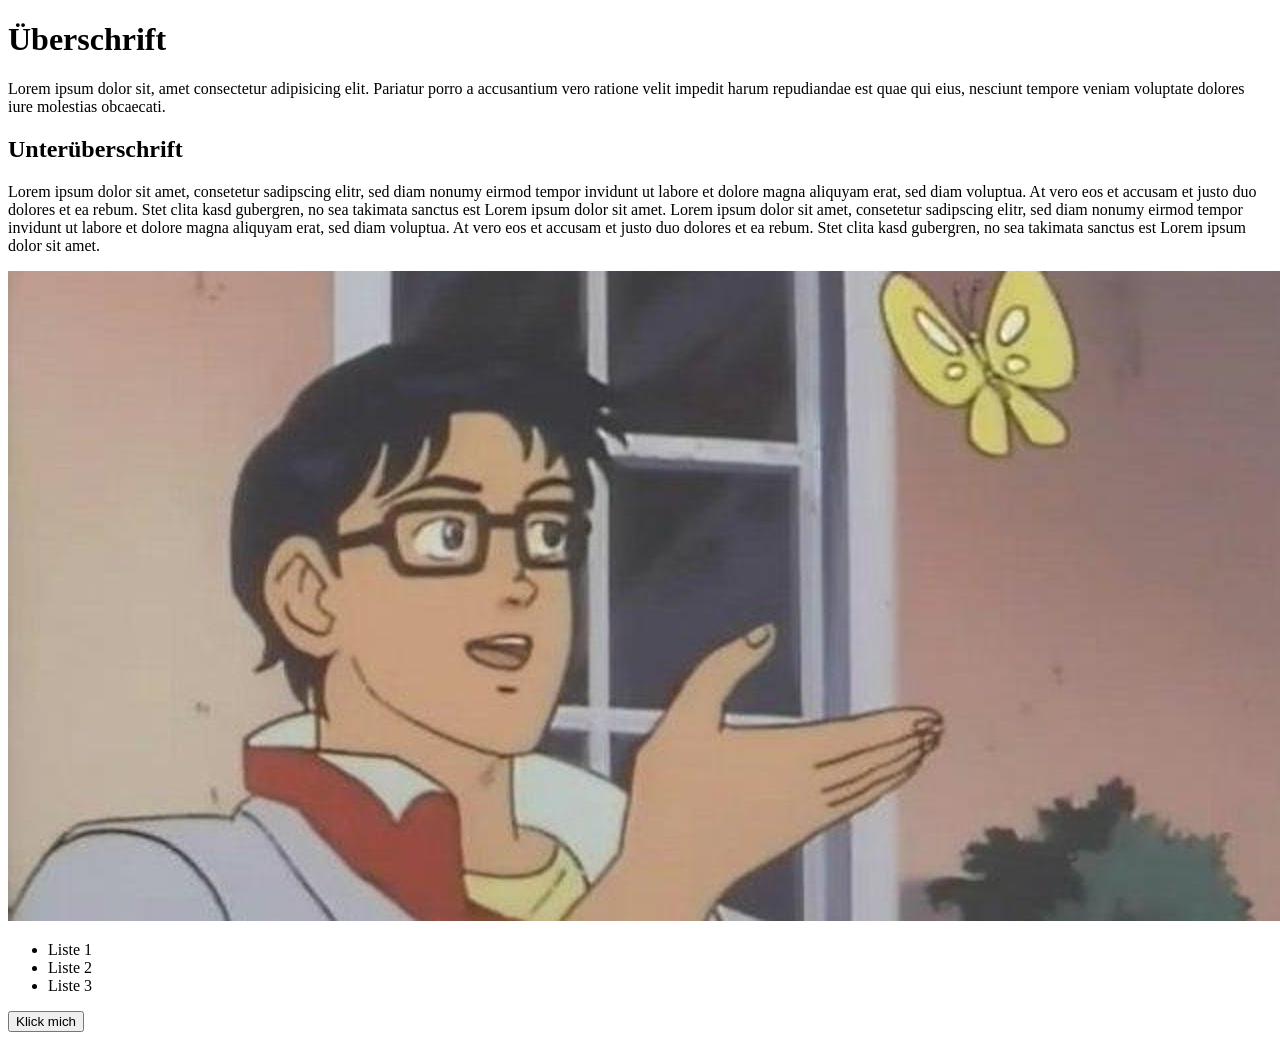
<file: Aufgabe1/index.html>
<!DOCTYPE html ></DOCTYPE>
<html>
    <head>
        <h1>Überschrift</h1>
        <meta charset="utf-8">
        <title>Bla bla bla </title>
    
    </head>
    <body>
<p>Lorem ipsum dolor sit, amet consectetur adipisicing elit. Pariatur porro a accusantium vero ratione velit impedit harum repudiandae est quae qui eius, nesciunt tempore veniam voluptate dolores iure molestias obcaecati.</p>
<h2>Unterüberschrift

</h2>
<p>Lorem ipsum dolor sit amet, consetetur sadipscing elitr, sed diam nonumy eirmod tempor invidunt ut labore et dolore magna aliquyam erat, sed diam voluptua. At vero eos et accusam et justo duo dolores et ea rebum. Stet clita kasd gubergren, no sea takimata sanctus est Lorem ipsum dolor sit amet. Lorem ipsum dolor sit amet, consetetur sadipscing elitr, sed diam nonumy eirmod tempor invidunt ut labore et dolore magna aliquyam erat, sed diam voluptua. At vero eos et accusam et justo duo dolores et ea rebum. Stet clita kasd gubergren, no sea takimata sanctus est Lorem ipsum dolor sit amet.</p>
<img src="meme.jpeg">

<ul>
     <li>Liste 1</li> 
     <li>Liste 2</li>
     <li>Liste 3</li>
</ul>

<button> Klick mich </button>
</body>
</html>
</file>
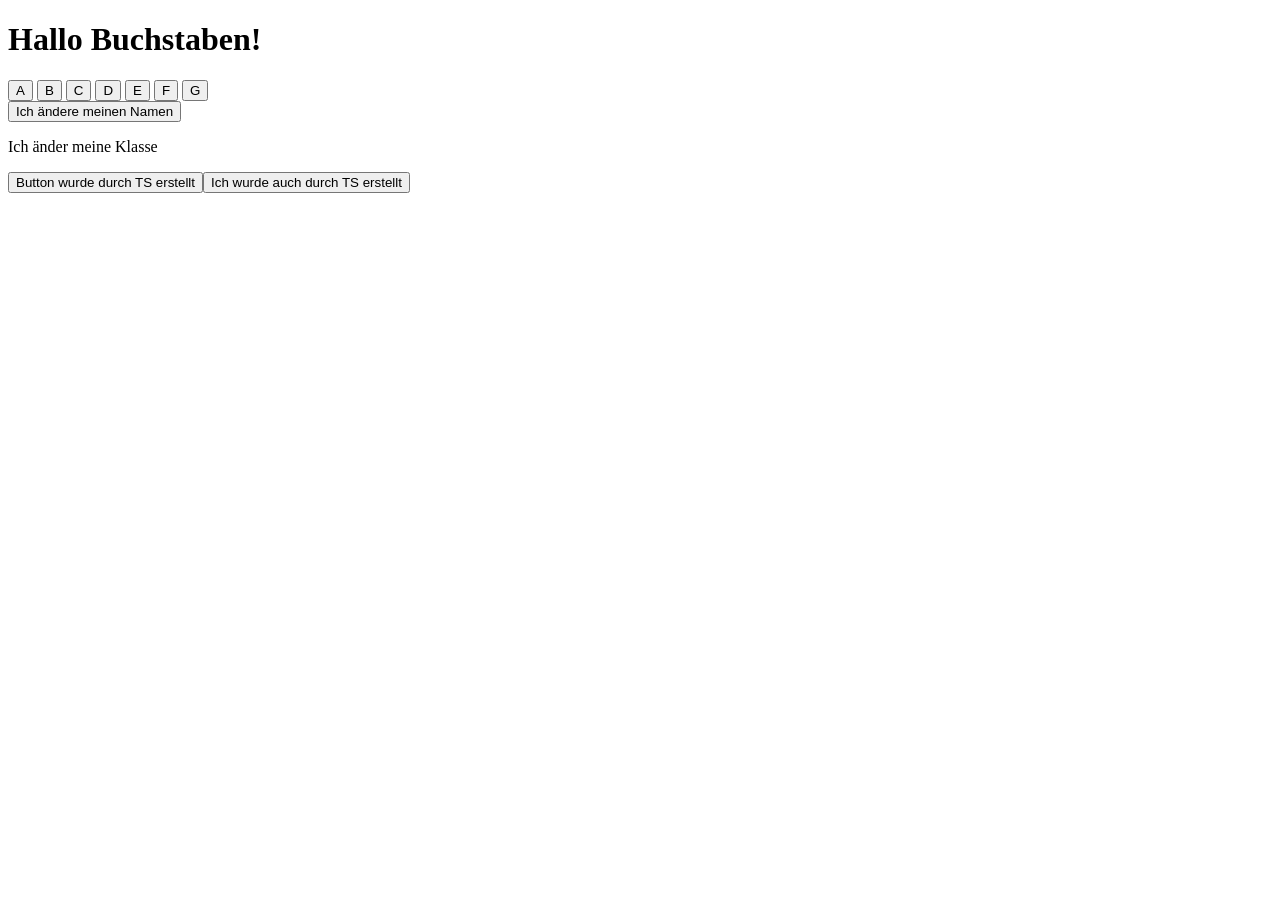
<file: Aufgabe7/index.html>
<!DOCTYPE html>
<html>

<head>
<meta charset="utf-8">
<script src="script.js" type="text/javascript"></script>
<title>
Hallo Welt!
</title>
</head>

<body>
    <h1>Hallo Buchstaben!</h1>
    
<div id = "Buchstaben">
    <button id="TasteA" class="Taste">A</button>
    <button id="TasteB" class="Taste">B</button>
    <button id="TasteC" class="Taste">C</button>
    <button id="TasteD" class="Taste">D</button>
    <button id="TasteE" class="Taste">E</button>
    <button id="TasteF" class="Taste">F</button>
    <button id="TasteG" class="Taste">G</button>

    </div>

    <div id="id3"></div>
    
    <button id="Button"  >Ich ändere meinen Namen</button> 
    
    <p id ="id1" class="Klasse1">Ich änder meine Klasse</p>

</body>
</html>



</body>

</html>
</file>
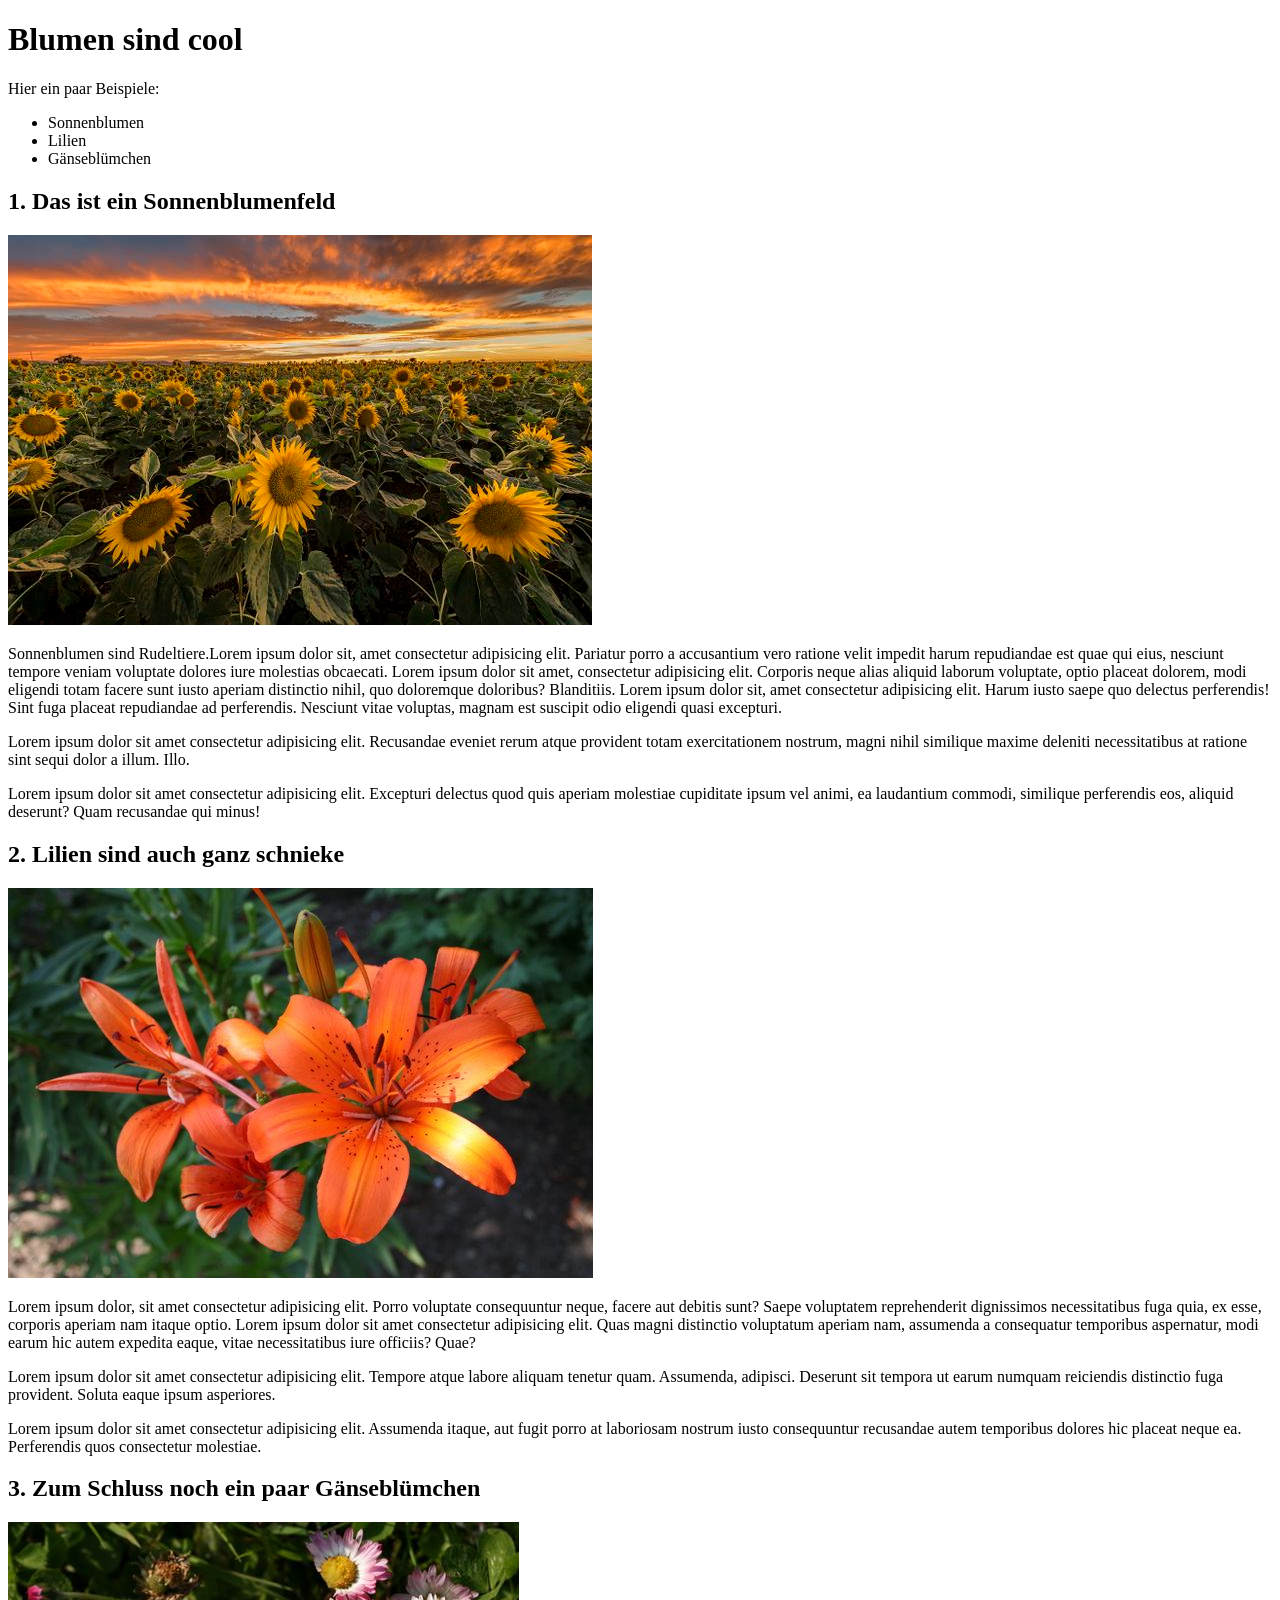
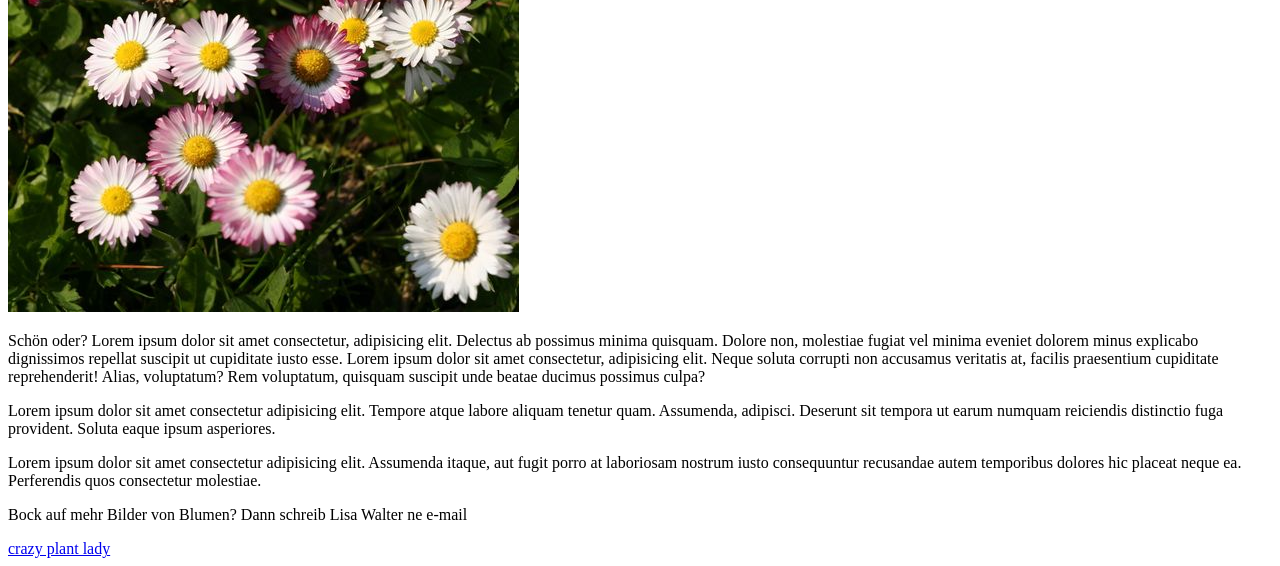
<file: Aufgabe2/Aufgabe2.html>
<!DOCTYPE html ></DOCTYPE>
<html>
    <head>
        <meta charset="UTF-8">
        <h1>Blumen sind cool</h1>
        <title>Wolle Rose kaufen? </title>
    
    </head>

    <body>
        
        <header>
            <nav>
            <h2></h2> Hier ein paar Beispiele:</h2>
        
            <ul>
                    <li>Sonnenblumen</li>
                    <li>Lilien</li>
                   <li>Gänseblümchen</li>
                </ul>
            </nav>
    </header>
<main>


    <section>
        <article>
            <h2>1. Das ist ein Sonnenblumenfeld</h2>
            <img src="Sonnenblume.jpg">
            <p>Sonnenblumen sind Rudeltiere.Lorem ipsum dolor sit, amet consectetur adipisicing elit. Pariatur porro a accusantium vero ratione velit impedit harum repudiandae est quae qui eius, nesciunt tempore veniam voluptate dolores iure molestias obcaecati. Lorem ipsum dolor sit amet, consectetur adipisicing elit. Corporis neque alias aliquid laborum voluptate, optio placeat dolorem, modi eligendi totam facere sunt iusto aperiam distinctio nihil, quo doloremque doloribus? Blanditiis. Lorem ipsum dolor sit, amet consectetur adipisicing elit. Harum iusto saepe quo delectus perferendis! Sint fuga placeat repudiandae ad perferendis. Nesciunt vitae voluptas, magnam est suscipit odio eligendi quasi excepturi.</p>
        </article>
        <article>
           <p>Lorem ipsum dolor sit amet consectetur adipisicing elit. Recusandae eveniet rerum atque provident totam exercitationem nostrum, magni nihil similique maxime deleniti necessitatibus at ratione sint sequi dolor a illum. Illo.</p>
        </article>
        <article>
            Lorem ipsum dolor sit amet consectetur adipisicing elit. Excepturi delectus quod quis aperiam molestiae cupiditate ipsum vel animi, ea laudantium commodi, similique perferendis eos, aliquid deserunt? Quam recusandae qui minus!</p>
        </article>
        
    </section>


    <section>
        <article>
            <h2>2. Lilien sind auch ganz schnieke</h2>
            <img src="Lilie.JPG">
            <p>Lorem ipsum dolor, sit amet consectetur adipisicing elit. Porro voluptate consequuntur neque, facere aut debitis sunt? Saepe voluptatem reprehenderit dignissimos necessitatibus fuga quia, ex esse, corporis aperiam nam itaque optio. Lorem ipsum dolor sit amet consectetur adipisicing elit. Quas magni distinctio voluptatum aperiam nam, assumenda a consequatur temporibus aspernatur, modi earum hic autem expedita eaque, vitae necessitatibus iure officiis? Quae? </p>
</article>
<article>
    <p> Lorem ipsum dolor sit amet consectetur adipisicing elit. Tempore atque labore aliquam tenetur quam. Assumenda, adipisci. Deserunt sit tempora ut earum numquam reiciendis distinctio fuga provident. Soluta eaque ipsum asperiores.</p>
</article>
<article> 
    <p> Lorem ipsum dolor sit amet consectetur adipisicing elit. Assumenda itaque, aut fugit porro at laboriosam nostrum iusto consequuntur recusandae autem temporibus dolores hic placeat neque ea. Perferendis quos consectetur molestiae.</p>
</article>
</section>



        <section>
            <article>
                <h2>3. Zum Schluss noch ein paar Gänseblümchen</h2>
                <img src="Gänseblümchen.JPG">
                <p>Schön oder? Lorem ipsum dolor sit amet consectetur, adipisicing elit. Delectus ab possimus minima quisquam. Dolore non, molestiae fugiat vel minima eveniet dolorem minus explicabo dignissimos repellat suscipit ut cupiditate iusto esse. Lorem ipsum dolor sit amet consectetur, adipisicing elit. Neque soluta corrupti non accusamus veritatis at, facilis praesentium cupiditate reprehenderit! Alias, voluptatum? Rem voluptatum, quisquam suscipit unde beatae ducimus possimus culpa?</p>

            </article>
<article>
    <p> Lorem ipsum dolor sit amet consectetur adipisicing elit. Tempore atque labore aliquam tenetur quam. Assumenda, adipisci. Deserunt sit tempora ut earum numquam reiciendis distinctio fuga provident. Soluta eaque ipsum asperiores.</p>
</article>

<article> 
    <p> Lorem ipsum dolor sit amet consectetur adipisicing elit. Assumenda itaque, aut fugit porro at laboriosam nostrum iusto consequuntur recusandae autem temporibus dolores hic placeat neque ea. Perferendis quos consectetur molestiae.</p>
</article>
        </section>

</main>
        
<footer>
    <p>Bock auf mehr Bilder von Blumen? Dann schreib Lisa Walter ne e-mail </p>
    <a href="mailto:lisa.walter@hs-furtwangen.de">crazy plant lady</a>




</footer>


</body>
</html>
</file>
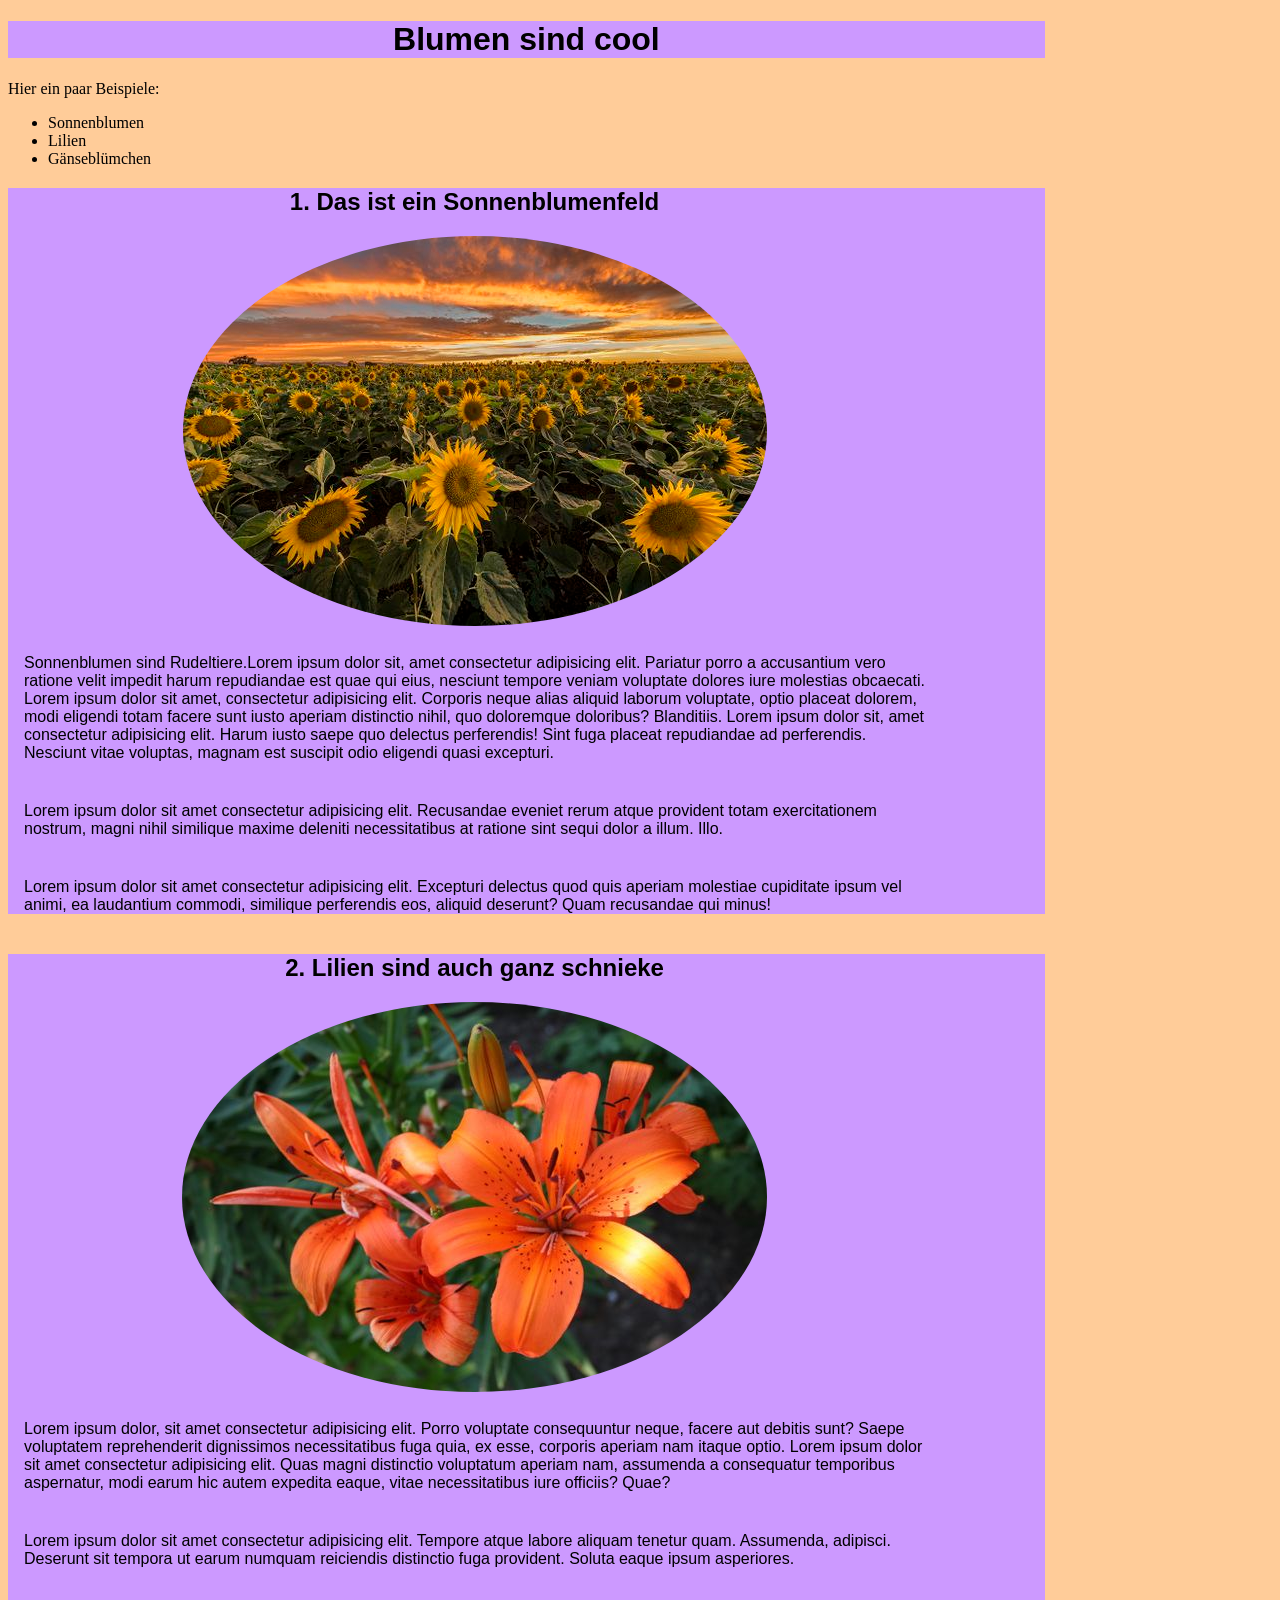
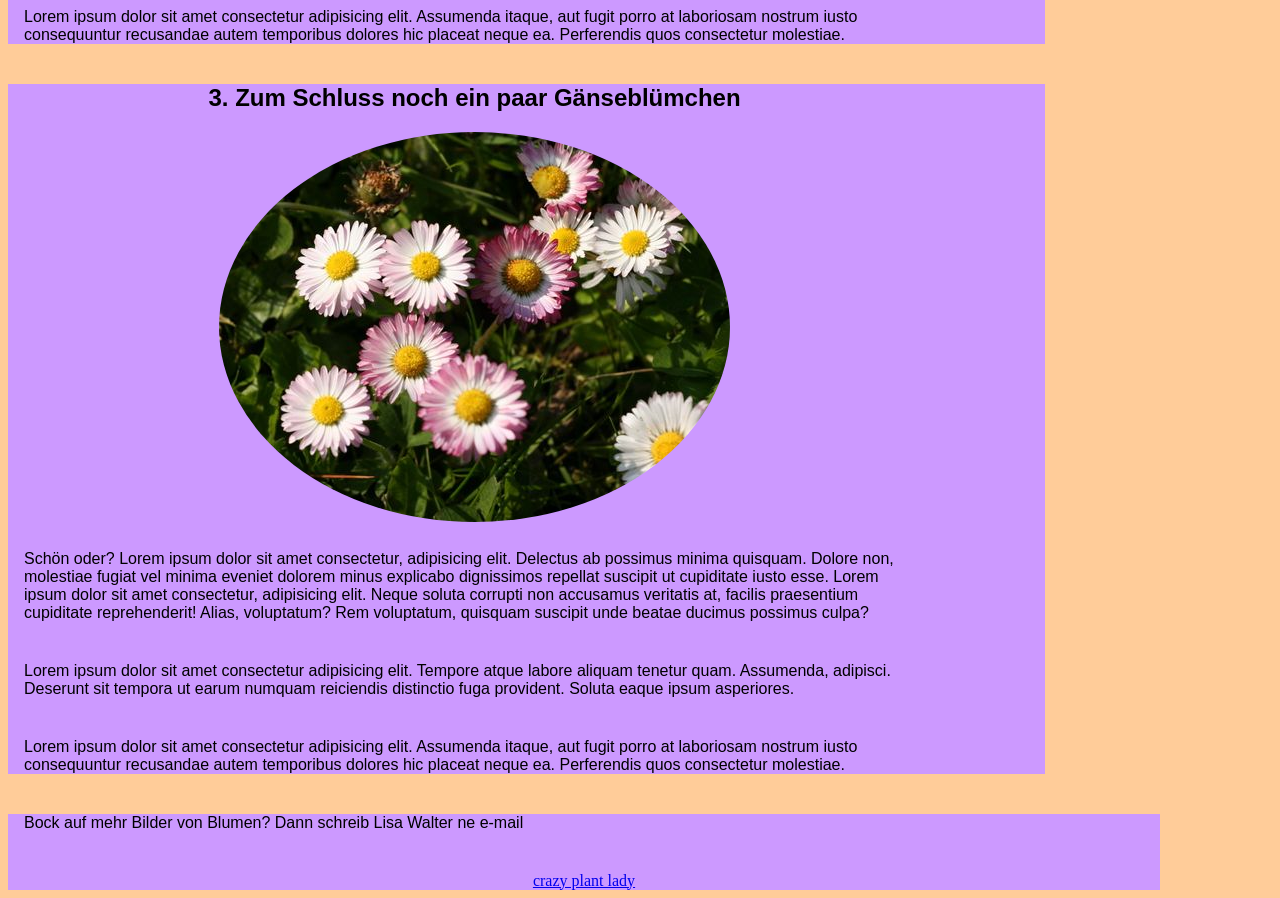
<file: Aufgabe3/Aufgabe3.html>
<!DOCTYPE html ></DOCTYPE>
<html>
    <head>
        <meta charset="UTF-8">
        <h1>Blumen sind cool</h1>
        <title>Wolle Rose kaufen? </title>
        <link rel="stylesheet" type="text/css" href="stylesheet.css">
    
    </head>

    <body>
        
        <header>
            <nav>
            <h2></h2> Hier ein paar Beispiele:</h2>
        
            <ul>
                    <li>Sonnenblumen</li>
                    <li>Lilien</li>
                   <li>Gänseblümchen</li>
                </ul>
            </nav>
    </header>
<main>


    <section>
        <article>
            <h2>1. Das ist ein Sonnenblumenfeld</h2>
            <img src="Sonnenblume.jpg">
            <p>Sonnenblumen sind Rudeltiere.Lorem ipsum dolor sit, amet consectetur adipisicing elit. Pariatur porro a accusantium vero ratione velit impedit harum repudiandae est quae qui eius, nesciunt tempore veniam voluptate dolores iure molestias obcaecati. Lorem ipsum dolor sit amet, consectetur adipisicing elit. Corporis neque alias aliquid laborum voluptate, optio placeat dolorem, modi eligendi totam facere sunt iusto aperiam distinctio nihil, quo doloremque doloribus? Blanditiis. Lorem ipsum dolor sit, amet consectetur adipisicing elit. Harum iusto saepe quo delectus perferendis! Sint fuga placeat repudiandae ad perferendis. Nesciunt vitae voluptas, magnam est suscipit odio eligendi quasi excepturi.</p>
        </article>
        <article>
           <p>Lorem ipsum dolor sit amet consectetur adipisicing elit. Recusandae eveniet rerum atque provident totam exercitationem nostrum, magni nihil similique maxime deleniti necessitatibus at ratione sint sequi dolor a illum. Illo.</p>
        </article>
        <article>
        <p>Lorem ipsum dolor sit amet consectetur adipisicing elit. Excepturi delectus quod quis aperiam molestiae cupiditate ipsum vel animi, ea laudantium commodi, similique perferendis eos, aliquid deserunt? Quam recusandae qui minus!</p>
        </article>
        
    </section>


    <section>
        <article>
            <h2>2. Lilien sind auch ganz schnieke</h2>
            <img src="Lilie.JPG">
            <p>Lorem ipsum dolor, sit amet consectetur adipisicing elit. Porro voluptate consequuntur neque, facere aut debitis sunt? Saepe voluptatem reprehenderit dignissimos necessitatibus fuga quia, ex esse, corporis aperiam nam itaque optio. Lorem ipsum dolor sit amet consectetur adipisicing elit. Quas magni distinctio voluptatum aperiam nam, assumenda a consequatur temporibus aspernatur, modi earum hic autem expedita eaque, vitae necessitatibus iure officiis? Quae? </p>
</article>
<article>
    <p> Lorem ipsum dolor sit amet consectetur adipisicing elit. Tempore atque labore aliquam tenetur quam. Assumenda, adipisci. Deserunt sit tempora ut earum numquam reiciendis distinctio fuga provident. Soluta eaque ipsum asperiores.</p>
</article>
<article> 
    <p> Lorem ipsum dolor sit amet consectetur adipisicing elit. Assumenda itaque, aut fugit porro at laboriosam nostrum iusto consequuntur recusandae autem temporibus dolores hic placeat neque ea. Perferendis quos consectetur molestiae.</p>
</article>
</section>



        <section>
            <article>
                <h2>3. Zum Schluss noch ein paar Gänseblümchen</h2>
                <img src="Gänseblümchen.JPG">
                <p>Schön oder? Lorem ipsum dolor sit amet consectetur, adipisicing elit. Delectus ab possimus minima quisquam. Dolore non, molestiae fugiat vel minima eveniet dolorem minus explicabo dignissimos repellat suscipit ut cupiditate iusto esse. Lorem ipsum dolor sit amet consectetur, adipisicing elit. Neque soluta corrupti non accusamus veritatis at, facilis praesentium cupiditate reprehenderit! Alias, voluptatum? Rem voluptatum, quisquam suscipit unde beatae ducimus possimus culpa?</p>

            </article>
<article>
    <p> Lorem ipsum dolor sit amet consectetur adipisicing elit. Tempore atque labore aliquam tenetur quam. Assumenda, adipisci. Deserunt sit tempora ut earum numquam reiciendis distinctio fuga provident. Soluta eaque ipsum asperiores.</p>
</article>

<article> 
    <p> Lorem ipsum dolor sit amet consectetur adipisicing elit. Assumenda itaque, aut fugit porro at laboriosam nostrum iusto consequuntur recusandae autem temporibus dolores hic placeat neque ea. Perferendis quos consectetur molestiae.</p>
</article>
        </section>

</main>
        
<footer>
    <p>Bock auf mehr Bilder von Blumen? Dann schreib Lisa Walter ne e-mail </p>
    <a href="mailto:lisa.walter@hs-furtwangen.de">crazy plant lady</a>




</footer>


</body>
</html>
</file>
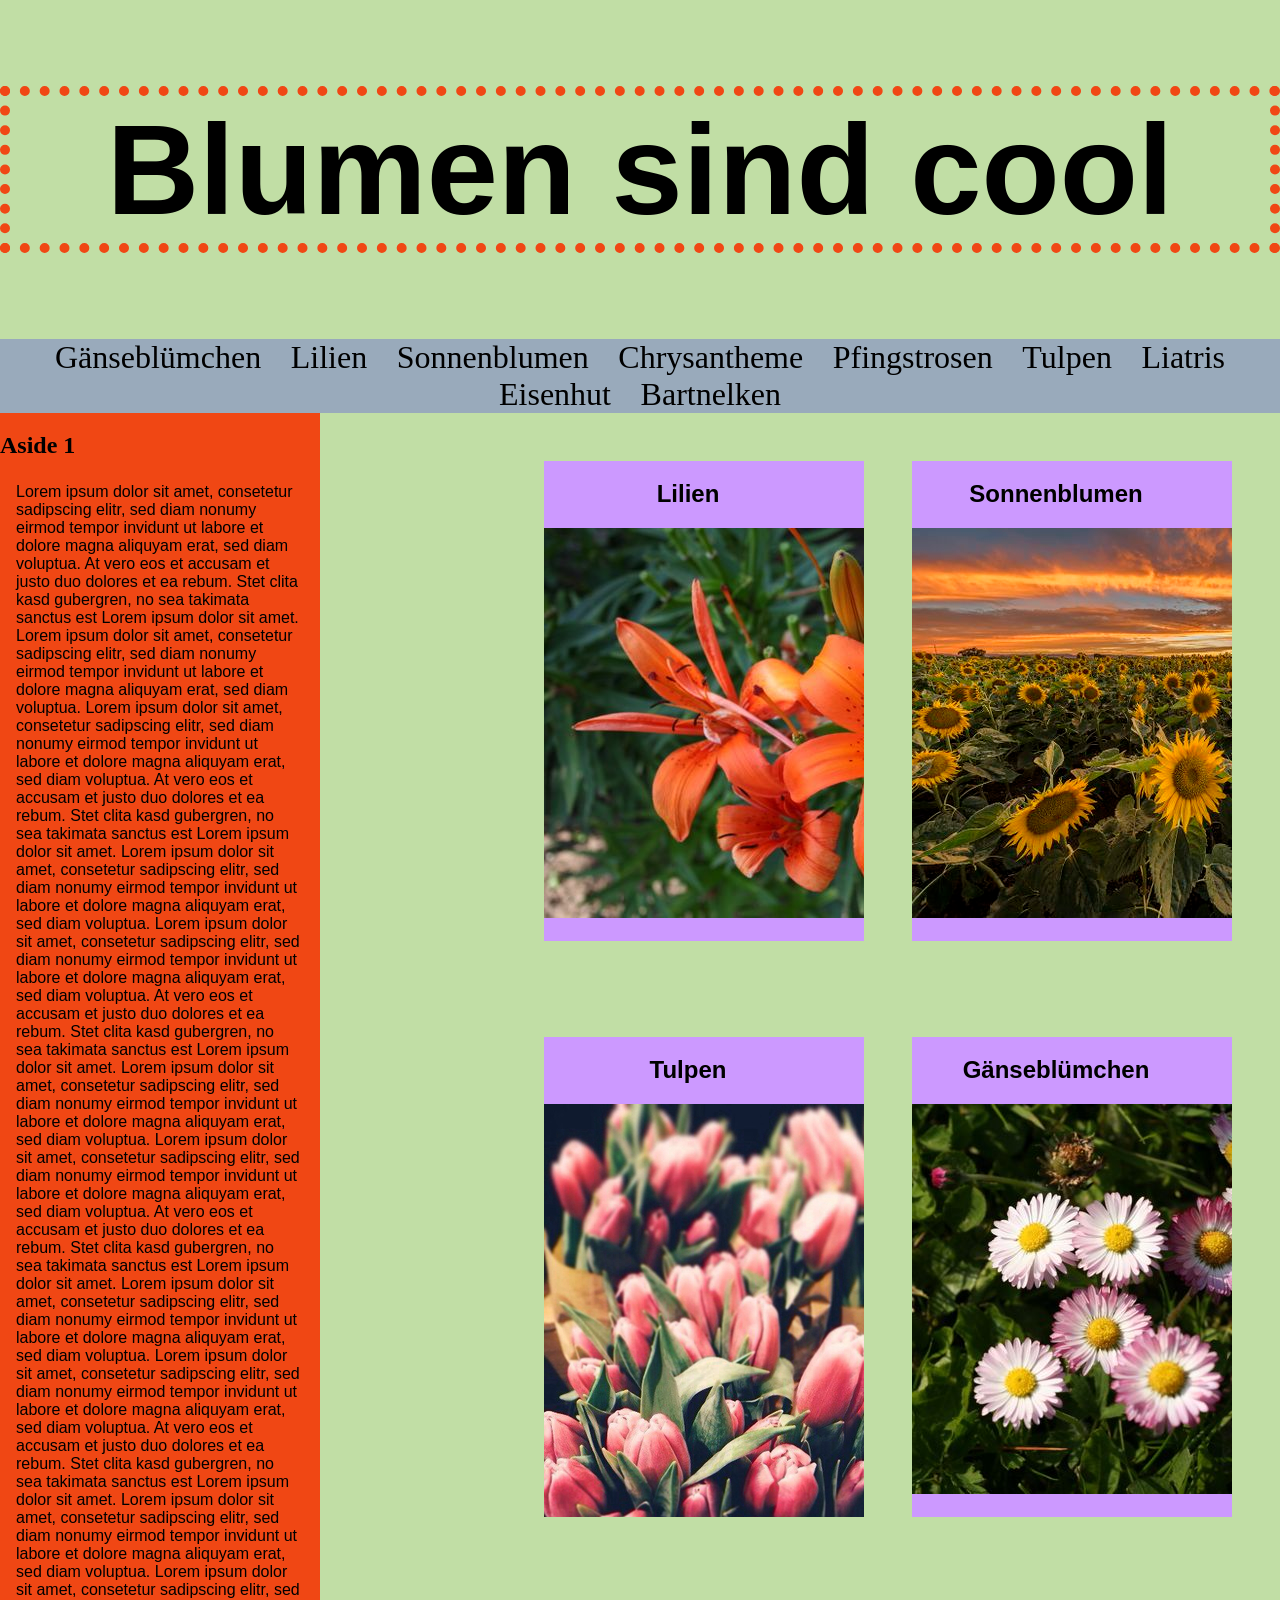
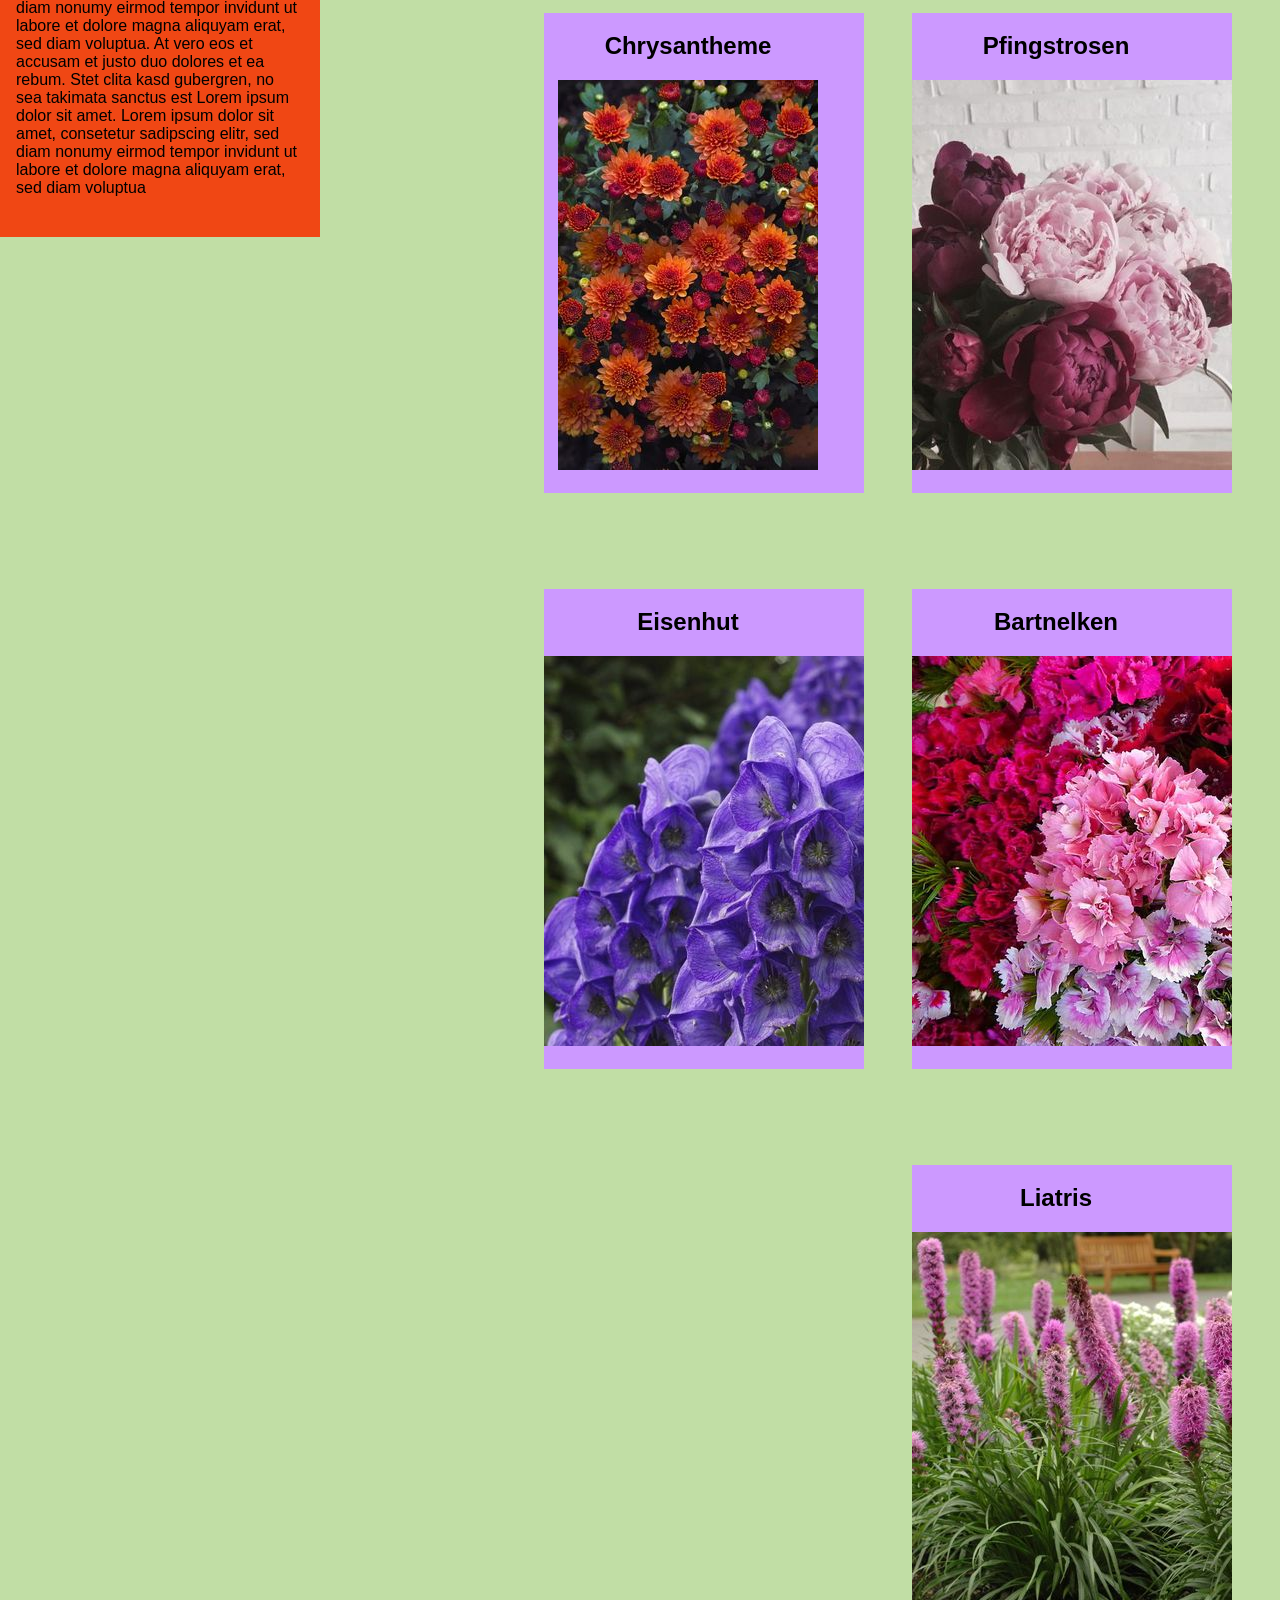
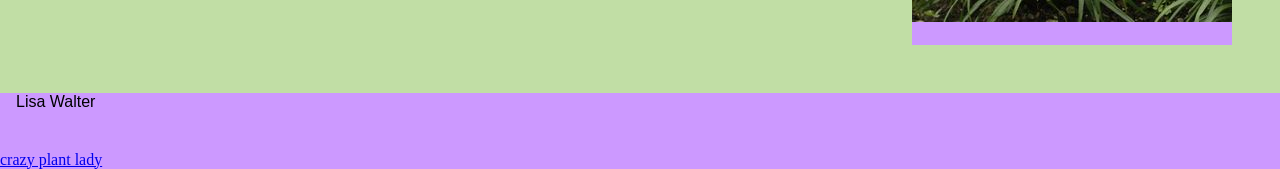
<file: Aufgabe4/Aufgabe4.html>
<!DOCTYPE html ></DOCTYPE>
<html>
    <head>
        <meta charset="UTF-8">
        <title>Wolle Rose kaufen? </title>
        <link rel="stylesheet" type="text/css" href="stylesheet.css">
    
    </head>

    <body>
        
        <header>
                <h1>Blumen sind cool</h1>
            <nav>
        
            <ul>
                    <li>Gänseblümchen</li>
                    <li>Lilien</li>
                   <li>Sonnenblumen</li>
                   <li>Chrysantheme</li>
                    <li>Pfingstrosen</li>
                   <li>Tulpen</li>
                    <li>Liatris </li> 
                    <li> Eisenhut</li>
                    <li>Bartnelken</li>
                   


                 
                  
                  
                </ul>
            </nav>
    </header>

    <aside>
        
        
            <h2>Aside 1</h2>
             <p>Lorem ipsum dolor sit amet, consetetur sadipscing elitr, sed diam nonumy eirmod tempor invidunt ut labore et dolore magna
                aliquyam erat, sed diam voluptua. At vero eos et accusam et justo duo dolores et ea rebum. Stet clita kasd gubergren, no sea takimata sanctus
                est Lorem ipsum dolor sit amet. Lorem ipsum dolor sit amet, consetetur sadipscing elitr, sed diam nonumy eirmod tempor invidunt ut labore et dolore magna 
                aliquyam erat, sed diam voluptua. Lorem ipsum dolor sit amet, consetetur sadipscing elitr, sed diam nonumy eirmod tempor invidunt ut labore et dolore magna
                aliquyam erat, sed diam voluptua. At vero eos et accusam et justo duo dolores et ea rebum. Stet clita kasd gubergren, no sea takimata sanctus
                est Lorem ipsum dolor sit amet. Lorem ipsum dolor sit amet, consetetur sadipscing elitr, sed diam nonumy eirmod tempor invidunt ut labore et dolore magna 
                aliquyam erat, sed diam voluptua. Lorem ipsum dolor sit amet, consetetur sadipscing elitr, sed diam nonumy eirmod tempor invidunt ut labore et dolore magna
                aliquyam erat, sed diam voluptua. At vero eos et accusam et justo duo dolores et ea rebum. Stet clita kasd gubergren, no sea takimata sanctus
                est Lorem ipsum dolor sit amet. Lorem ipsum dolor sit amet, consetetur sadipscing elitr, sed diam nonumy eirmod tempor invidunt ut labore et dolore magna 
                aliquyam erat, sed diam voluptua.
                Lorem ipsum dolor sit amet, consetetur sadipscing elitr, sed diam nonumy eirmod tempor invidunt ut labore et dolore magna
                aliquyam erat, sed diam voluptua. At vero eos et accusam et justo duo dolores et ea rebum. Stet clita kasd gubergren, no sea takimata sanctus
                est Lorem ipsum dolor sit amet. Lorem ipsum dolor sit amet, consetetur sadipscing elitr, sed diam nonumy eirmod tempor invidunt ut labore et dolore magna 
                aliquyam erat, sed diam voluptua. Lorem ipsum dolor sit amet, consetetur sadipscing elitr, sed diam nonumy eirmod tempor invidunt ut labore et dolore magna
                aliquyam erat, sed diam voluptua. At vero eos et accusam et justo duo dolores et ea rebum. Stet clita kasd gubergren, no sea takimata sanctus
                est Lorem ipsum dolor sit amet. Lorem ipsum dolor sit amet, consetetur sadipscing elitr, sed diam nonumy eirmod tempor invidunt ut labore et dolore magna 
                aliquyam erat, sed diam voluptua. Lorem ipsum dolor sit amet, consetetur sadipscing elitr, sed diam nonumy eirmod tempor invidunt ut labore et dolore magna
                aliquyam erat, sed diam voluptua. At vero eos et accusam et justo duo dolores et ea rebum. Stet clita kasd gubergren, no sea takimata sanctus
                est Lorem ipsum dolor sit amet. Lorem ipsum dolor sit amet, consetetur sadipscing elitr, sed diam nonumy eirmod tempor invidunt ut labore et dolore magna 
                aliquyam erat, sed diam voluptua
                
               
            </p>
        </aside>
<main>

    <div class="Box">
        <section>
        <article>
            <h2>Sonnenblumen</h2>
            <img src="Sonnenblume.jpg">
            <p>Sonnenblumen sind Rudeltiere.Lorem ipsum dolor sit, amet consectetur adipisicing elit. Pariatur porro a accusantium vero ratione velit impedit harum repudiandae est quae qui eius, nesciunt tempore veniam voluptate dolores iure molestias obcaecati. Lorem ipsum dolor sit amet, consectetur adipisicing elit. Corporis neque alias aliquid laborum voluptate, optio placeat dolorem, modi eligendi totam facere sunt iusto aperiam distinctio nihil, quo doloremque doloribus? Blanditiis. Lorem ipsum dolor sit, amet consectetur adipisicing elit. Harum iusto saepe quo delectus perferendis! Sint fuga placeat repudiandae ad perferendis. Nesciunt vitae voluptas, magnam est suscipit odio eligendi quasi excepturi.</p>
        </article>
        
    </section>


</div>
<div class="Box">
        <section>
                <article>
                    <h2>Lilien</h2>
                    <img src="Lilie.JPG">
                    <p>Lorem ipsum dolor, sit amet consectetur adipisicing elit. Porro voluptate consequuntur neque, facere aut debitis sunt? Saepe voluptatem reprehenderit dignissimos necessitatibus fuga quia, ex esse, corporis aperiam nam itaque optio. Lorem ipsum dolor sit amet consectetur adipisicing elit. Quas magni distinctio voluptatum aperiam nam, assumenda a consequatur temporibus aspernatur, modi earum hic autem expedita eaque, vitae necessitatibus iure officiis? Quae? </p>
        </article>
        </section>
</div>        


<div class="Box">
        <section>
                <article>
                    <h2>Gänseblümchen</h2>
                    <img src="Gänseblümchen.JPG">
                    <p>Schön oder? Lorem ipsum dolor sit amet consectetur, adipisicing elit. Delectus ab possimus minima quisquam. Dolore non, molestiae fugiat vel minima eveniet dolorem minus explicabo dignissimos repellat suscipit ut cupiditate iusto esse. Lorem ipsum dolor sit amet consectetur, adipisicing elit. Neque soluta corrupti non accusamus veritatis at, facilis praesentium cupiditate reprehenderit! Alias, voluptatum? Rem voluptatum, quisquam suscipit unde beatae ducimus possimus culpa?</p>
    
                </article>
            </section>
    
        

</div>

<div class="Box">
        <section>
                <article>
                    <h2>Tulpen</h2>
                    <img src="Tulpen.jpg">
                    <p>Sonnenblumen sind Rudeltiere.Lorem ipsum dolor sit, amet consectetur adipisicing elit. Pariatur porro a accusantium vero ratione velit impedit harum repudiandae est quae qui eius, nesciunt tempore veniam voluptate dolores iure molestias obcaecati. Lorem ipsum dolor sit amet, consectetur adipisicing elit. Corporis neque alias aliquid laborum voluptate, optio placeat dolorem, modi eligendi totam facere sunt iusto aperiam distinctio nihil, quo doloremque doloribus? Blanditiis. Lorem ipsum dolor sit, amet consectetur adipisicing elit. Harum iusto saepe quo delectus perferendis! Sint fuga placeat repudiandae ad perferendis. Nesciunt vitae voluptas, magnam est suscipit odio eligendi quasi excepturi.</p>
                </article>
             <section>

</div>


<div class="Box">
        <section>
                <article>
                    <h2>Pfingstrosen</h2>
                    <img src="Pfingstrosen.jpg">
                    <p>Sonnenblumen sind Rudeltiere.Lorem ipsum dolor sit, amet consectetur adipisicing elit. Pariatur porro a accusantium vero ratione velit impedit harum repudiandae est quae qui eius, nesciunt tempore veniam voluptate dolores iure molestias obcaecati. Lorem ipsum dolor sit amet, consectetur adipisicing elit. Corporis neque alias aliquid laborum voluptate, optio placeat dolorem, modi eligendi totam facere sunt iusto aperiam distinctio nihil, quo doloremque doloribus? Blanditiis. Lorem ipsum dolor sit, amet consectetur adipisicing elit. Harum iusto saepe quo delectus perferendis! Sint fuga placeat repudiandae ad perferendis. Nesciunt vitae voluptas, magnam est suscipit odio eligendi quasi excepturi.</p>
                </article>
                </section>
                </div>

              
                <div class="Box">
                    <section>
                            <article>
                                <h2>Chrysantheme</h2>
                                <img src="Chrysantheme.jpg">
                                <p>Lorem ipsum dolor, sit amet consectetur adipisicing elit. Porro voluptate consequuntur neque, facere aut debitis sunt? Saepe voluptatem reprehenderit dignissimos necessitatibus fuga quia, ex esse, corporis aperiam nam itaque optio. Lorem ipsum dolor sit amet consectetur adipisicing elit. Quas magni distinctio voluptatum aperiam nam, assumenda a consequatur temporibus aspernatur, modi earum hic autem expedita eaque, vitae necessitatibus iure officiis? Quae? </p>
                    </article>
                    </section>
                    </div>

                             
                <div class="Box">
                    <section>
                            <article>
                                <h2>Bartnelken</h2>
                                <img src="Bartnelken.jpg">
                                <p>Lorem ipsum dolor, sit amet consectetur adipisicing elit. Porro voluptate consequuntur neque, facere aut debitis sunt? Saepe voluptatem reprehenderit dignissimos necessitatibus fuga quia, ex esse, corporis aperiam nam itaque optio. Lorem ipsum dolor sit amet consectetur adipisicing elit. Quas magni distinctio voluptatum aperiam nam, assumenda a consequatur temporibus aspernatur, modi earum hic autem expedita eaque, vitae necessitatibus iure officiis? Quae? </p>
                    </article>
                    </section>
                </div>
                             
                <div class="Box">
                    <section>
                            <article>
                                <h2>Eisenhut</h2>
                                <img src="Eisenhut.jpg">
                                <p>Lorem ipsum dolor, sit amet consectetur adipisicing elit. Porro voluptate consequuntur neque, facere aut debitis sunt? Saepe voluptatem reprehenderit dignissimos necessitatibus fuga quia, ex esse, corporis aperiam nam itaque optio. Lorem ipsum dolor sit amet consectetur adipisicing elit. Quas magni distinctio voluptatum aperiam nam, assumenda a consequatur temporibus aspernatur, modi earum hic autem expedita eaque, vitae necessitatibus iure officiis? Quae? </p>
                    </article>
                    </section>
                  </div>


                    <div class="Box">
                        <section>
                                <article>
                                    <h2>Liatris</h2>
                                    <img src="Liatris.jpg">
                                    <p>Lorem ipsum dolor, sit amet consectetur adipisicing elit. Porro voluptate consequuntur neque, facere aut debitis sunt? Saepe voluptatem reprehenderit dignissimos necessitatibus fuga quia, ex esse, corporis aperiam nam itaque optio. Lorem ipsum dolor sit amet consectetur adipisicing elit. Quas magni distinctio voluptatum aperiam nam, assumenda a consequatur temporibus aspernatur, modi earum hic autem expedita eaque, vitae necessitatibus iure officiis? Quae? </p>
                        </article>
                        </section>
                    </div>
</main>

        
<footer>
    <p>Lisa Walter</p>
    <a href="mailto:lisa.walter@hs-furtwangen.de">crazy plant lady</a>




</footer>


</body>
</html>
</file>
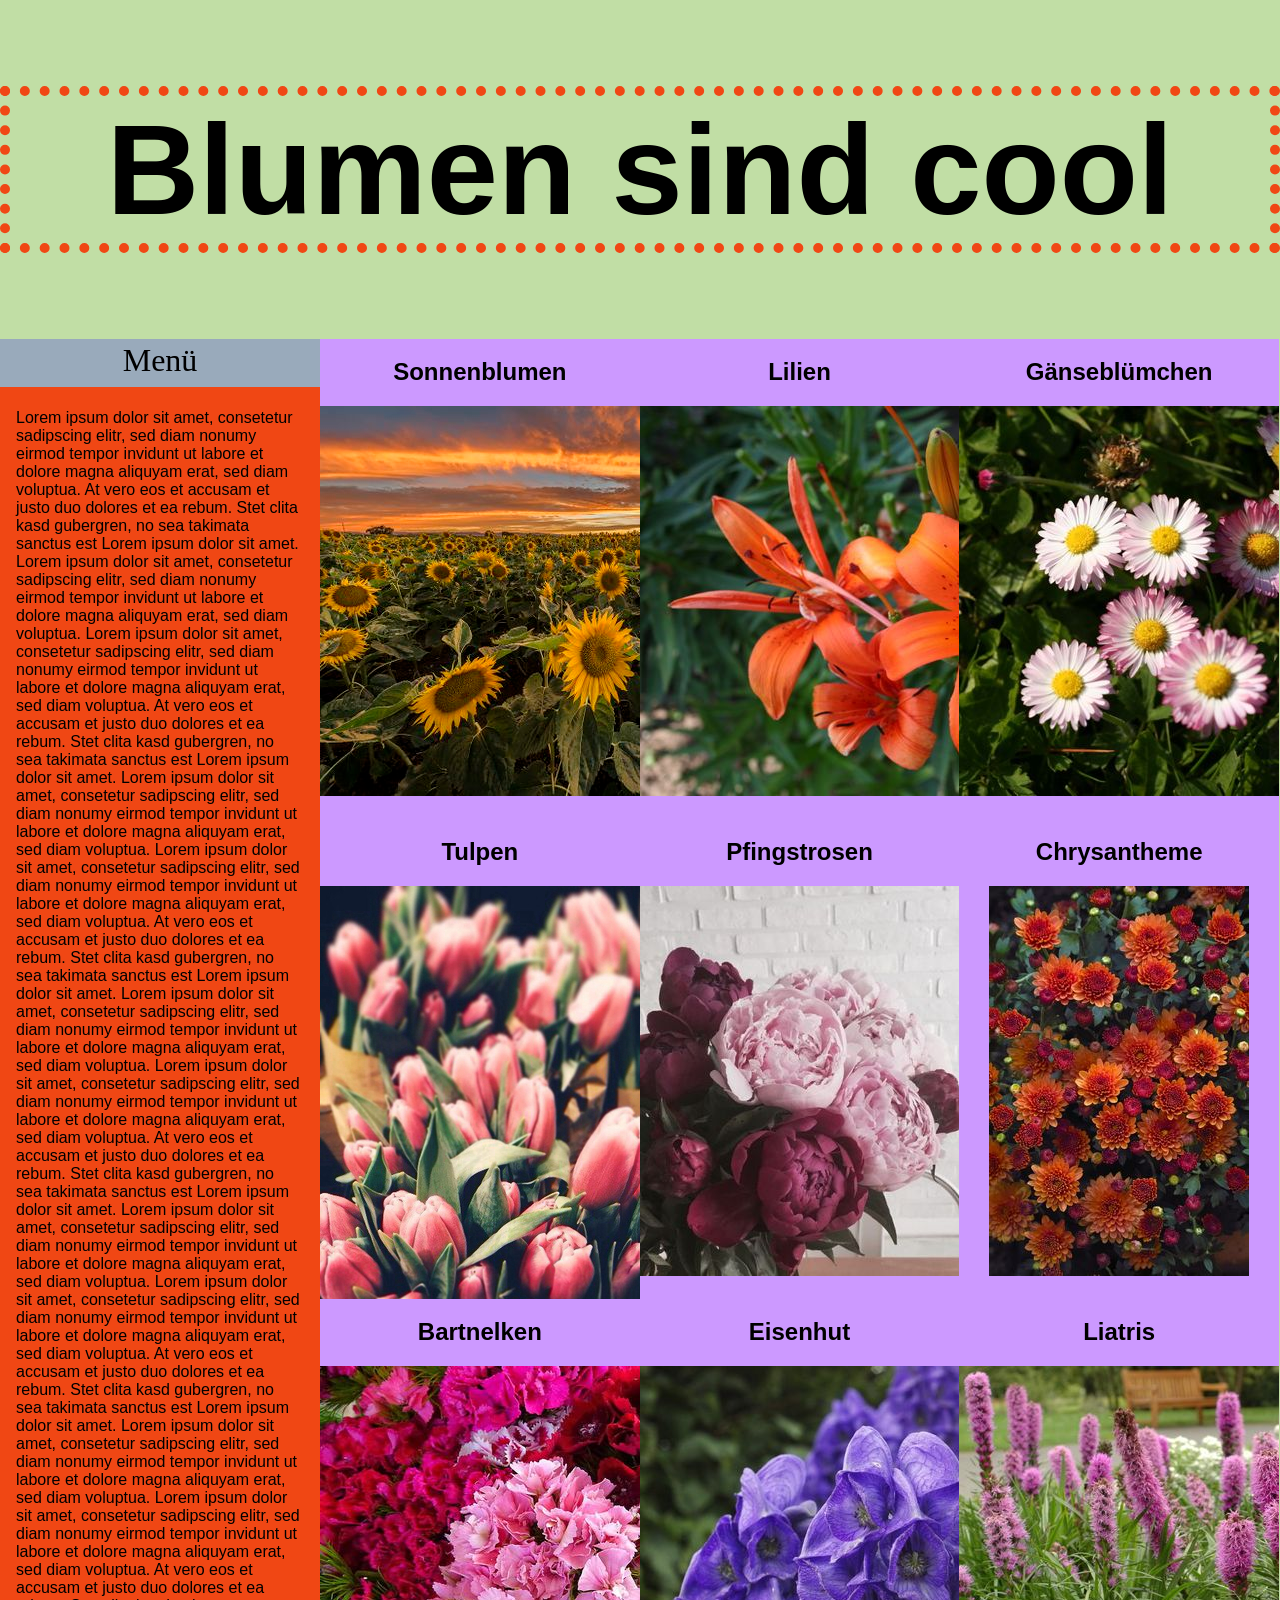
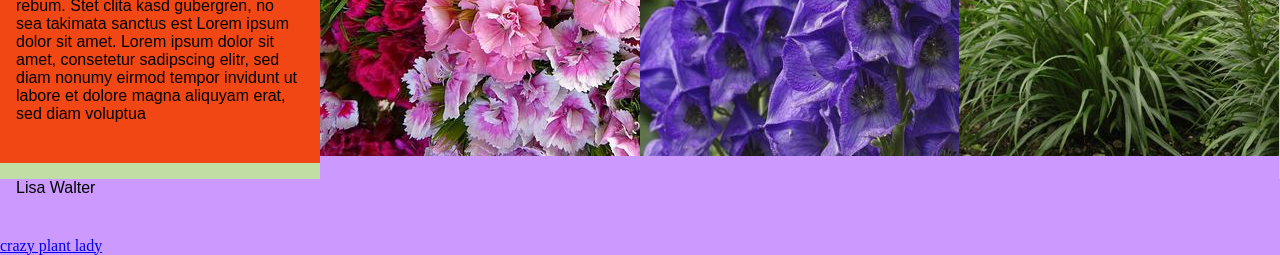
<file: Aufgabe6/Aufgabe6.html>
<!DOCTYPE html ></DOCTYPE>
<html>
    <head>
        <meta charset="UTF-8">
        <title>Wolle Rose kaufen? </title>
        <link rel="stylesheet" type="text/css" href="stylesheet.css">
    
    </head>

    <body>
        
        <header>
                <h1>Blumen sind cool</h1>
            <nav>
        
            <ul>
                    <li>Menü</li>
                    <li><a href="#Gänseblümchen">Gänseblümchen</a> </li>
                    <li> <a href="#Lilien">Lilien</a></li>
                   <li> <a href="#Sonnenblume">Sonnenblume</a></li>
                   <li> <a href="#Chrysantheme">Chrysantheme</a></li>
                   <li> <a href="#Pfingstrose">Pfingstrose</a></li>
                   <li> <a href="#Tulpe">Tulpe</a></li>
                   <li> <a href="#Liatris">Liatris</a></li>
                   <li> <a href="#Eisenhut">Eisenhut</a></li>
                   <li> <a href="#Bartnelken">Bartnelken</a></li>
                   
                
                   


                 
                  
                  
                </ul>
            </nav>
    </header>

    <aside>
        
        
            <h2>Aside 1</h2>
             <p>Lorem ipsum dolor sit amet, consetetur sadipscing elitr, sed diam nonumy eirmod tempor invidunt ut labore et dolore magna
                aliquyam erat, sed diam voluptua. At vero eos et accusam et justo duo dolores et ea rebum. Stet clita kasd gubergren, no sea takimata sanctus
                est Lorem ipsum dolor sit amet. Lorem ipsum dolor sit amet, consetetur sadipscing elitr, sed diam nonumy eirmod tempor invidunt ut labore et dolore magna 
                aliquyam erat, sed diam voluptua. Lorem ipsum dolor sit amet, consetetur sadipscing elitr, sed diam nonumy eirmod tempor invidunt ut labore et dolore magna
                aliquyam erat, sed diam voluptua. At vero eos et accusam et justo duo dolores et ea rebum. Stet clita kasd gubergren, no sea takimata sanctus
                est Lorem ipsum dolor sit amet. Lorem ipsum dolor sit amet, consetetur sadipscing elitr, sed diam nonumy eirmod tempor invidunt ut labore et dolore magna 
                aliquyam erat, sed diam voluptua. Lorem ipsum dolor sit amet, consetetur sadipscing elitr, sed diam nonumy eirmod tempor invidunt ut labore et dolore magna
                aliquyam erat, sed diam voluptua. At vero eos et accusam et justo duo dolores et ea rebum. Stet clita kasd gubergren, no sea takimata sanctus
                est Lorem ipsum dolor sit amet. Lorem ipsum dolor sit amet, consetetur sadipscing elitr, sed diam nonumy eirmod tempor invidunt ut labore et dolore magna 
                aliquyam erat, sed diam voluptua.
                Lorem ipsum dolor sit amet, consetetur sadipscing elitr, sed diam nonumy eirmod tempor invidunt ut labore et dolore magna
                aliquyam erat, sed diam voluptua. At vero eos et accusam et justo duo dolores et ea rebum. Stet clita kasd gubergren, no sea takimata sanctus
                est Lorem ipsum dolor sit amet. Lorem ipsum dolor sit amet, consetetur sadipscing elitr, sed diam nonumy eirmod tempor invidunt ut labore et dolore magna 
                aliquyam erat, sed diam voluptua. Lorem ipsum dolor sit amet, consetetur sadipscing elitr, sed diam nonumy eirmod tempor invidunt ut labore et dolore magna
                aliquyam erat, sed diam voluptua. At vero eos et accusam et justo duo dolores et ea rebum. Stet clita kasd gubergren, no sea takimata sanctus
                est Lorem ipsum dolor sit amet. Lorem ipsum dolor sit amet, consetetur sadipscing elitr, sed diam nonumy eirmod tempor invidunt ut labore et dolore magna 
                aliquyam erat, sed diam voluptua. Lorem ipsum dolor sit amet, consetetur sadipscing elitr, sed diam nonumy eirmod tempor invidunt ut labore et dolore magna
                aliquyam erat, sed diam voluptua. At vero eos et accusam et justo duo dolores et ea rebum. Stet clita kasd gubergren, no sea takimata sanctus
                est Lorem ipsum dolor sit amet. Lorem ipsum dolor sit amet, consetetur sadipscing elitr, sed diam nonumy eirmod tempor invidunt ut labore et dolore magna 
                aliquyam erat, sed diam voluptua
                
               
            </p>
        </aside>
<main>

    <div class="Box">
        <section id="Sonnenblume">
        <article>
            <h2>Sonnenblumen</h2>
            <img src="Sonnenblume.jpg">
            <p>Sonnenblumen sind Rudeltiere.Lorem ipsum dolor sit, amet consectetur adipisicing elit. Pariatur porro a accusantium vero ratione velit impedit harum repudiandae est quae qui eius, nesciunt tempore veniam voluptate dolores iure molestias obcaecati. Lorem ipsum dolor sit amet, consectetur adipisicing elit. Corporis neque alias aliquid laborum voluptate, optio placeat dolorem, modi eligendi totam facere sunt iusto aperiam distinctio nihil, quo doloremque doloribus? Blanditiis. Lorem ipsum dolor sit, amet consectetur adipisicing elit. Harum iusto saepe quo delectus perferendis! Sint fuga placeat repudiandae ad perferendis. Nesciunt vitae voluptas, magnam est suscipit odio eligendi quasi excepturi.</p>
        </article>
        
    </section>


</div>
<div class="Box">
        <section id="#Lilien">
                <article>
                    <h2>Lilien</h2>
                    <img src="Lilie.JPG">
                    <p>Lorem ipsum dolor, sit amet consectetur adipisicing elit. Porro voluptate consequuntur neque, facere aut debitis sunt? Saepe voluptatem reprehenderit dignissimos necessitatibus fuga quia, ex esse, corporis aperiam nam itaque optio. Lorem ipsum dolor sit amet consectetur adipisicing elit. Quas magni distinctio voluptatum aperiam nam, assumenda a consequatur temporibus aspernatur, modi earum hic autem expedita eaque, vitae necessitatibus iure officiis? Quae? </p>
        </article>
        </section>
</div>        


<div class="Box">
        <section id="Gänseblümchen">
                <article>
                    <h2>Gänseblümchen</h2>
                    <img src="Gänseblümchen.JPG">
                    <p>Schön oder? Lorem ipsum dolor sit amet consectetur, adipisicing elit. Delectus ab possimus minima quisquam. Dolore non, molestiae fugiat vel minima eveniet dolorem minus explicabo dignissimos repellat suscipit ut cupiditate iusto esse. Lorem ipsum dolor sit amet consectetur, adipisicing elit. Neque soluta corrupti non accusamus veritatis at, facilis praesentium cupiditate reprehenderit! Alias, voluptatum? Rem voluptatum, quisquam suscipit unde beatae ducimus possimus culpa?</p>
    
                </article>
            </section>
    
        

</div>

<div class="Box">
        <section id="Tulpen">
                <article>
                    <h2>Tulpen</h2>
                    <img src="Tulpen.jpg">
                    <p>Sonnenblumen sind Rudeltiere.Lorem ipsum dolor sit, amet consectetur adipisicing elit. Pariatur porro a accusantium vero ratione velit impedit harum repudiandae est quae qui eius, nesciunt tempore veniam voluptate dolores iure molestias obcaecati. Lorem ipsum dolor sit amet, consectetur adipisicing elit. Corporis neque alias aliquid laborum voluptate, optio placeat dolorem, modi eligendi totam facere sunt iusto aperiam distinctio nihil, quo doloremque doloribus? Blanditiis. Lorem ipsum dolor sit, amet consectetur adipisicing elit. Harum iusto saepe quo delectus perferendis! Sint fuga placeat repudiandae ad perferendis. Nesciunt vitae voluptas, magnam est suscipit odio eligendi quasi excepturi.</p>
                </article>
             <section>

</div>


<div class="Box">
        <section id="Pfingstrosen">
                <article>
                    <h2>Pfingstrosen</h2>
                    <img src="Pfingstrosen.jpg">
                    <p>Sonnenblumen sind Rudeltiere.Lorem ipsum dolor sit, amet consectetur adipisicing elit. Pariatur porro a accusantium vero ratione velit impedit harum repudiandae est quae qui eius, nesciunt tempore veniam voluptate dolores iure molestias obcaecati. Lorem ipsum dolor sit amet, consectetur adipisicing elit. Corporis neque alias aliquid laborum voluptate, optio placeat dolorem, modi eligendi totam facere sunt iusto aperiam distinctio nihil, quo doloremque doloribus? Blanditiis. Lorem ipsum dolor sit, amet consectetur adipisicing elit. Harum iusto saepe quo delectus perferendis! Sint fuga placeat repudiandae ad perferendis. Nesciunt vitae voluptas, magnam est suscipit odio eligendi quasi excepturi.</p>
                </article>
                </section>
                </div>

              
                <div class="Box">
                    <section>
                            <article>
                                <h2>Chrysantheme</h2>
                                <img src="Chrysantheme.jpg">
                                <p>Lorem ipsum dolor, sit amet consectetur adipisicing elit. Porro voluptate consequuntur neque, facere aut debitis sunt? Saepe voluptatem reprehenderit dignissimos necessitatibus fuga quia, ex esse, corporis aperiam nam itaque optio. Lorem ipsum dolor sit amet consectetur adipisicing elit. Quas magni distinctio voluptatum aperiam nam, assumenda a consequatur temporibus aspernatur, modi earum hic autem expedita eaque, vitae necessitatibus iure officiis? Quae? </p>
                    </article>
                    </section>
                    </div>

                             
                <div class="Box">
                    <section id="Bartnelken">
                            <article>
                                <h2>Bartnelken</h2>
                                <img src="Bartnelken.jpg">
                                <p>Lorem ipsum dolor, sit amet consectetur adipisicing elit. Porro voluptate consequuntur neque, facere aut debitis sunt? Saepe voluptatem reprehenderit dignissimos necessitatibus fuga quia, ex esse, corporis aperiam nam itaque optio. Lorem ipsum dolor sit amet consectetur adipisicing elit. Quas magni distinctio voluptatum aperiam nam, assumenda a consequatur temporibus aspernatur, modi earum hic autem expedita eaque, vitae necessitatibus iure officiis? Quae? </p>
                    </article>
                    </section>
                </div>
                             
                <div class="Box">
                    <section id="Eisenhut">
                            <article>
                                <h2>Eisenhut</h2>
                                <img src="Eisenhut.jpg">
                                <p>Lorem ipsum dolor, sit amet consectetur adipisicing elit. Porro voluptate consequuntur neque, facere aut debitis sunt? Saepe voluptatem reprehenderit dignissimos necessitatibus fuga quia, ex esse, corporis aperiam nam itaque optio. Lorem ipsum dolor sit amet consectetur adipisicing elit. Quas magni distinctio voluptatum aperiam nam, assumenda a consequatur temporibus aspernatur, modi earum hic autem expedita eaque, vitae necessitatibus iure officiis? Quae? </p>
                    </article>
                    </section>
                  </div>


                    <div class="Box">
                        <section id="Liatris">
                                <article>
                                    <h2>Liatris</h2>
                                    <img src="Liatris.jpg">
                                    <p>Lorem ipsum dolor, sit amet consectetur adipisicing elit. Porro voluptate consequuntur neque, facere aut debitis sunt? Saepe voluptatem reprehenderit dignissimos necessitatibus fuga quia, ex esse, corporis aperiam nam itaque optio. Lorem ipsum dolor sit amet consectetur adipisicing elit. Quas magni distinctio voluptatum aperiam nam, assumenda a consequatur temporibus aspernatur, modi earum hic autem expedita eaque, vitae necessitatibus iure officiis? Quae? </p>
                        </article>
                        </section>
                    </div>
</main>

        
<footer>
    <p>Lisa Walter</p>
    <a href="mailto:lisa.walter@hs-furtwangen.de">crazy plant lady</a>




</footer>


</body>
</html>
</file>
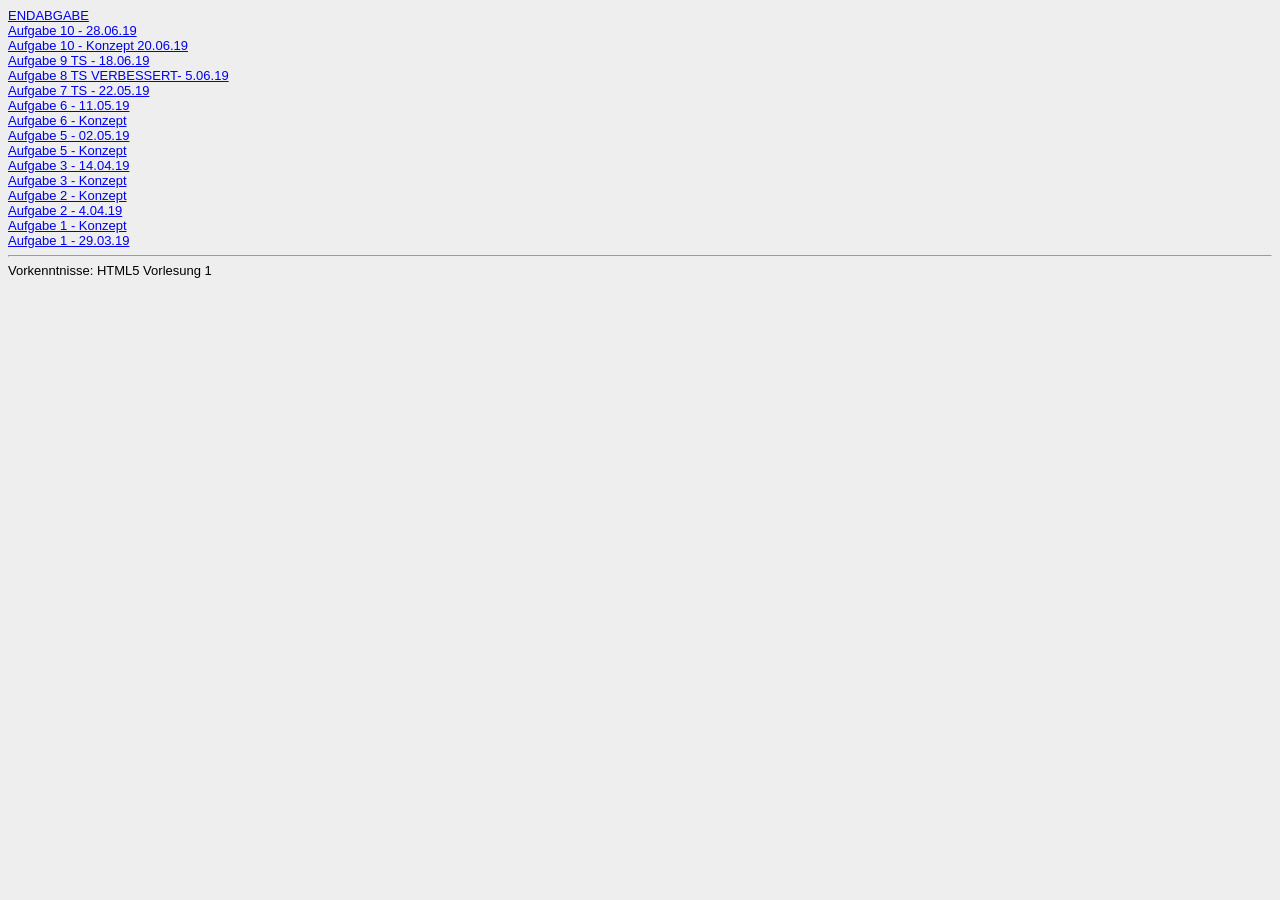
<file: Steckbrief/steckbrief.htm>
<!DOCTYPE html><html><title>Steckbrief</title><head><style>body {font-family:arial; font-size:small; background:#eeeeee}</style></head><body>
<!-- Bitte keine Änderung in der obenstehenden Zeile vornehmen -->

<!-- Hier die Links zu den gelösten Aufgaben einstellen, aktuelle oben, alte stehen lassen! Format: Aufgabenbezeichnung, Datum -->
<!-- diese Zeile zuvor löschen
<a href="Datenadresse eintragen" target="_blank">Aufgabe 1a, 1.1.2015</a></br>
und diese -->

<a href="https://lisawl.github.io/UNO%20Project/UNOGame.html" target=_blank">ENDABGABE</a></br>
<a href="https://lisawl.github.io/lisawl.github.io\Aufgabe10\js\62_TS-Dungeon.html" target=_blank"> Aufgabe 10 - 28.06.19</a></br>
<a href="https://lisawl.github.io/lisawl.github.io\Aufgabe10\Konzept.jpg" target=_blank"> Aufgabe 10 - Konzept 20.06.19</a></br>
<a href="https://lisawl.github.io/lisawl.github.io\Aufgabe9\Dungeon-Example\js\62_TS-Dungeon.html" target=_blank"> Aufgabe 9 TS - 18.06.19 </a></br>
<a href="https://lisawl.github.io/lisawl.github.io\TS-Aufgabe 2\Dungeon-Example\js\62_TS-Dungeon.html" target=_blank"> Aufgabe 8 TS VERBESSERT- 5.06.19 </a></br>
<a href="https://lisawl.github.io/Aufgabe7/index.html" target=_blank"> Aufgabe 7 TS - 22.05.19 </a></br>
<a href="https://lisawl.github.io/Aufgabe6/Aufgabe6.html" target=_blank"> Aufgabe 6 - 11.05.19 </a></br>
<a href="https://lisawl.github.io/Aufgabe6/Konzept.jpg" target=_blank"> Aufgabe 6 - Konzept </a></br>
<a href="https://lisawl.github.io/Aufgabe4/Aufgabe4.html" target=_blank"> Aufgabe 5 - 02.05.19 </a></br>
<a href="https://lisawl.github.io/Aufgabe4/Konzept.jpg" target=_blank"> Aufgabe 5 - Konzept</a></br>
<a href="https://lisawl.github.io/Aufgabe3/Aufgabe3.html" target=_blank"> Aufgabe 3 - 14.04.19 </a></br>
<a href="https://lisawl.github.io/Aufgabe3/Konzept.jpg"  target=_blank"> Aufgabe 3 - Konzept </a></br>
<a href="https://lisawl.github.io/Aufgabe2/Konzept.jpg"  target=_blank"> Aufgabe 2 - Konzept </a></br>
<a href="https://lisawl.github.io/Aufgabe2/Aufgabe2.html" target=_blank"> Aufgabe 2 - 4.04.19 </a></br>


<a href="https://lisawl.github.io/Aufgabe1/Konzept.jpg" target=_blank"> Aufgabe 1 - Konzept</a></br>
<a href="https://lisawl.github.io/Aufgabe1/index.html" target=_blank"> Aufgabe 1 - 29.03.19</a></br>

<!-- Hier bitte die Vorkenntnisse im Bereich Programmierung zu Beginn der Veranstaltung kurz beschreiben! -->
<hr>
Vorkenntnisse: HTML5 Vorlesung 1

<!-- Bitte keine Änderung in der folgenden Zeile vornehmen -->
</body></html>
</file>
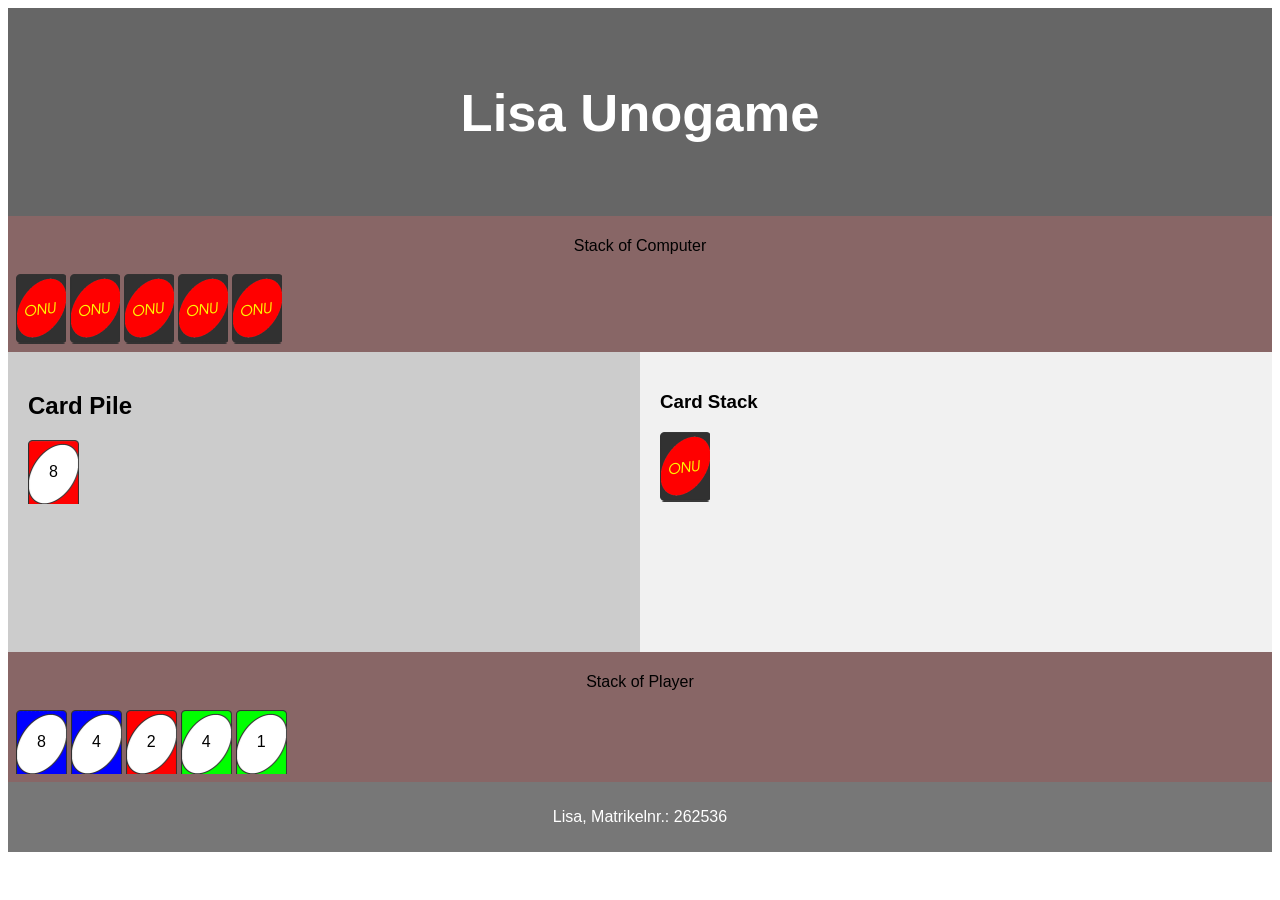
<file: UNO Project/UNOGame.html>
<!DOCTYPE html>
<html lang="en">
<head>
<title>UNO Game</title>
<meta charset="utf-8">
<meta name="viewport" content="width=device-width, initial-scale=1">


<style>
  /* Leider hat die einbindung des stylesheets aus irgendwelchen gründen nicht funktionert, daher in der HTML Datein ( ich weiß pfui)*/

* {
  box-sizing: border-box;
}

body {
  font-family: Arial, Helvetica, sans-serif;
}


header {
  background-color: #666;
  padding: 30px;
  text-align: center;
  font-size: 35px;
  color: white;
}

playerside {
float: left;
width: 100%;
  background: #866;
  padding: 5px;
  text-align: center;
  color: black;
}

/* Erstellt Boxen die nebeneinander sind */
board_pile {
  float: left;
  width: 50%;
  height: 300px;
  background: #ccc;
  padding: 20px;
}

/* Style die liste im menü */
board_pile ul {
  list-style-type: none;
  padding: 0;
}

board_stack {
  float: left;
  padding: 20px;
  width: 50%;
  background-color: #f1f1f1;
  height: 300px;
}


section:after {
  content: "";
  display: table;
  clear: both;
}


footer {
  background-color: #777;
  padding: 10px;
  text-align: center;
  color: white;
}

/* Responsive Design - die zwei Boxen übereinander ansatt nebeneinander ( auf kleinem Bildschrim) */
@media (max-width: 600px) {
  board_pile, board_stack {
    width: 100%;
    height: auto;
  }
}
/* verschiedene Karten */
button[type]{
	border: none;
	padding: 23px 21px;
	text-align: center;
	text-decoration: none;
	display: inline-block;
	font-size: 16px;
	background-color: white;
}
button[type=red]{
	background: url('./pictures/red_51x69.png')
}
button[type=green]{
	background: url('./pictures/green_51x69.png')
}
button[type=yellow]{
	background: url('./pictures/yellow_51x69.png')
}
button[type=blue]{
	background: url('./pictures/blue_51x69.png')
}
button[type=backside]{
	padding: 35px 25px;
	background: url('./pictures/backside_51x69.png')
	
}

</style>


</head>

<body>

<header>
  <h2>Lisa Unogame</h2>
</header>

<section>
<playerside>
	<p>Stack of Computer</p>
	<table id="computerstack">
		<tr>
			<td>Card 1</td>
			<td>Card 2</td>
			<td>Card 3</td>
		</tr>
	</table>
</playerside>
</section>

<section>
  <board_pile>
	<h2 id="pile_text">Card Pile</h2>
	<div id=pile_card></div>
  </board_pile>
  
  <board_stack>
	<h3 id="takeCard">Card Stack</h3>
	<div id=stack></div>
  </board_stack>
</section>

<section>
<playerside>
	<p id="playername">Stack of Player</p>
	<table id="playerstack">
		<tr>
			<td>Card 1</td>
			<td>Card 2</td>
			<td>Card 3</td>
		</tr>
	</table>
</playerside>

</section>

<footer>
  <p>Lisa, Matrikelnr.: 262536</p>
</footer>

	<script src="UNOGame.js"></script>
</body>
</html>
</file>
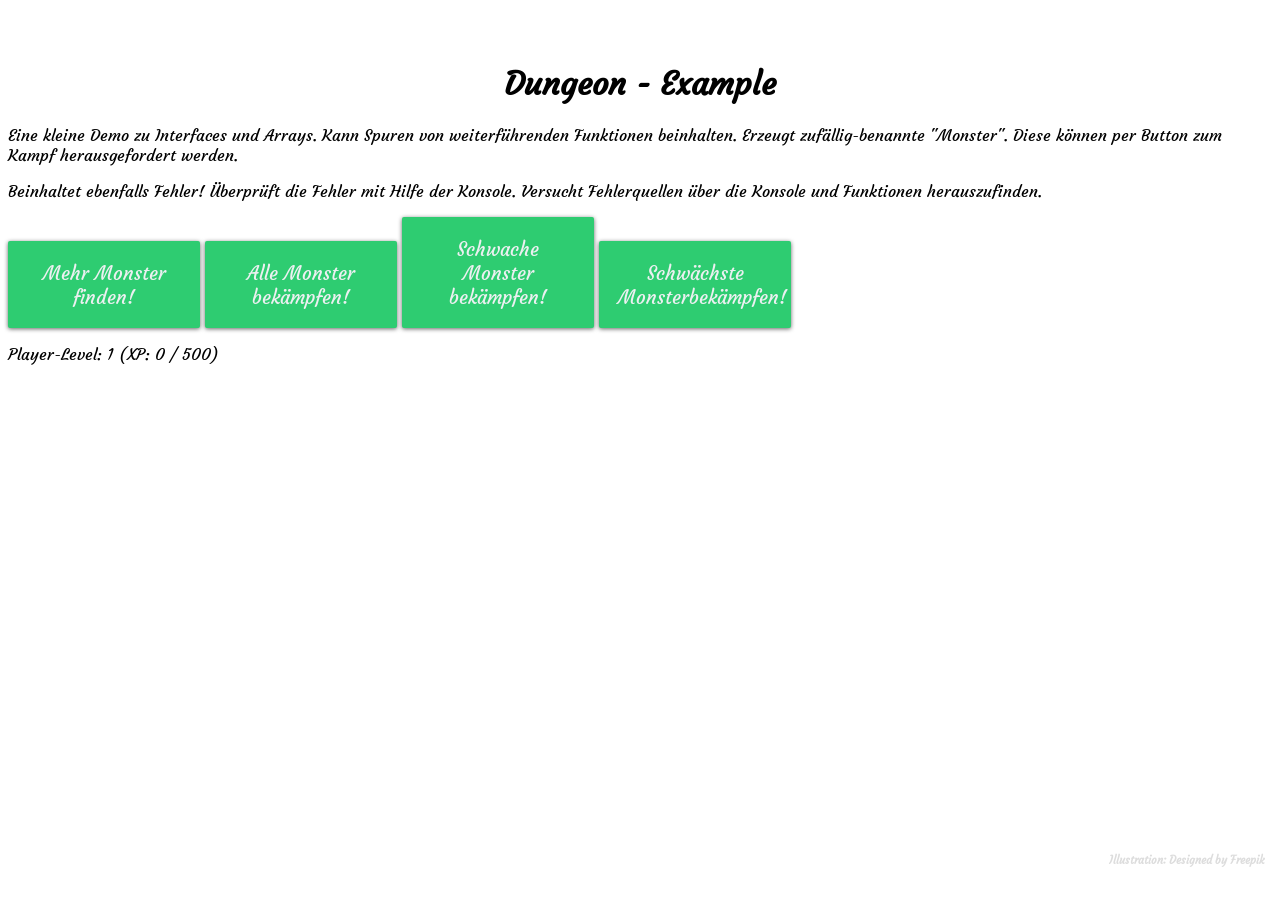
<file: Aufgabe10/js/62_TS-Dungeon.html>
<!DOCTYPE html>
<html lang="de">
    <head>
        <meta charset="utf-8">
        <title>TypeScript – Dungeon – Objekte</title>
        <link rel="stylesheet" type="text/css" href="../css/61-style.css">
        <script src="62-TS-Example.js"></script>
    </head>
    <body>
    	<header>
    			<h1>Dungeon - Example</h1>
        </header>
        <main>
			<p>
				Eine kleine Demo zu Interfaces und Arrays.
				Kann Spuren von weiterführenden Funktionen beinhalten.
				Erzeugt zufällig-benannte "Monster". Diese können per Button zum Kampf herausgefordert werden.
			</p>
			<p>
				Beinhaltet ebenfalls Fehler! Überprüft die Fehler mit Hilfe der Konsole.
				Versucht Fehlerquellen über die Konsole und Funktionen herauszufinden.
			</p>
			<button id="monsterSpawner">
				Mehr Monster finden!
			</button>

			<button id="buttonalle">
				Alle Monster bekämpfen!
			</button>
			<button id="buttonschwach">
				Schwache Monster bekämpfen!
			</button>
			<button id="buttonschwächste">
				Schwächste Monsterbekämpfen!
			</button>

			<p id="xpCounter" style="clear: both">
			</p>
			<div id="monsterHoldingCell">
				<!--
				<div>
					<img src="imgs/pinguin.png" alt="monster">
					<button id="monster0">
						Monster bekämpfen
					</button>
				</div>
				<div>
					<img src="imgs/loewe.png" alt="monster">
					<button id="monster1">
						Monster bekämpfen
					</button>
				</div>
				<div>
					<img src="imgs/elefant.png" alt="monster">
					<button id="monster2">
						Monster bekämpfen
					</button>
				</div>
				-->
			</div>
	    </main>
	    <footer>
	    	<h6><a href="http://www.freepik.com">Illustration: Designed by Freepik</a></h6>
	    </footer>    
    </body>
</html>
</file>
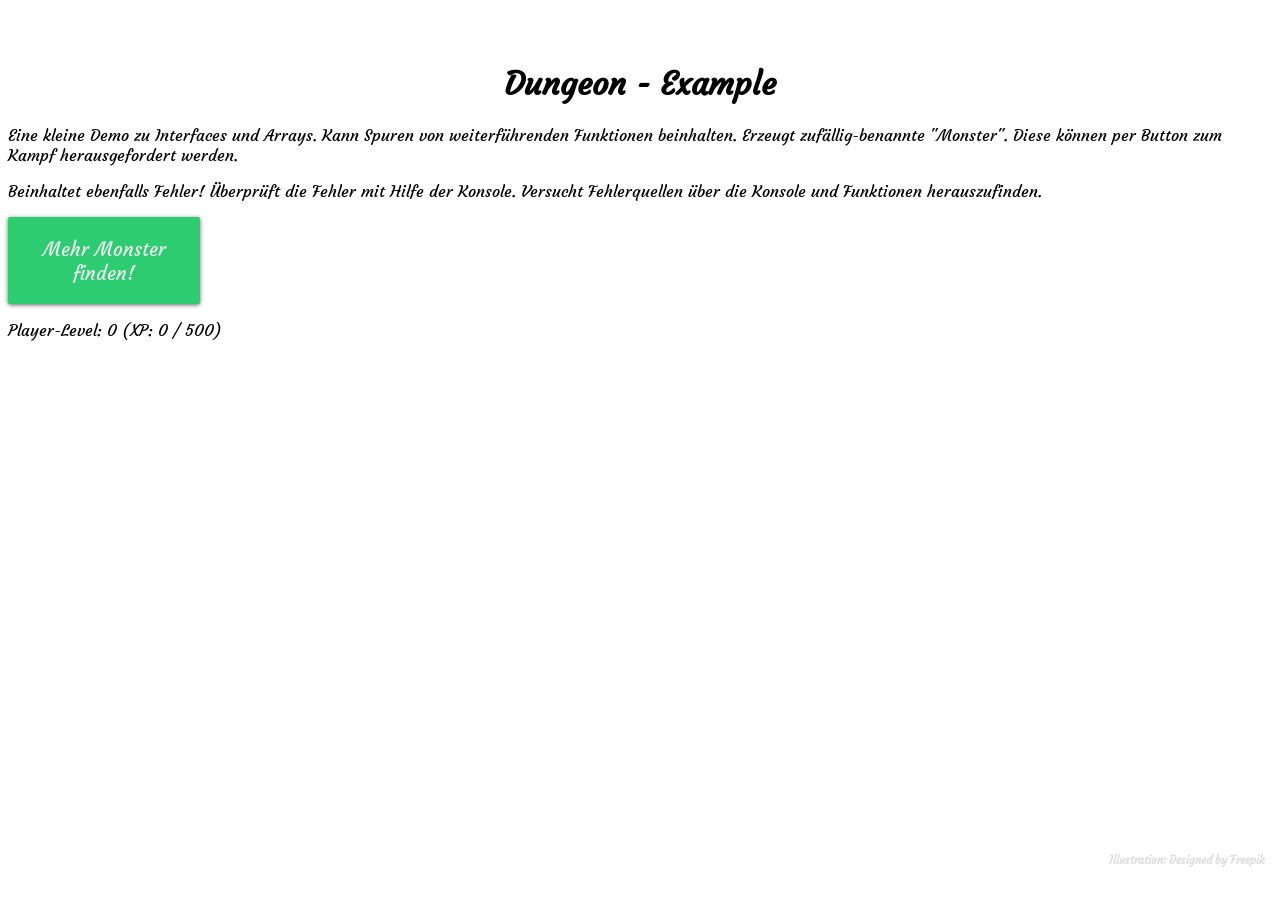
<file: Aufgabe9/Dungeon-Example/js/62_TS-Dungeon.html>
<!DOCTYPE html>
<html lang="de">
    <head>
        <meta charset="utf-8">
        <title>TypeScript – Dungeon – Objekte</title>
        <link rel="stylesheet" type="text/css" href="../css/61-style.css">
        <script src="62-TS-Example.js"></script>
    </head>
    <body>
    	<header>
    			<h1>Dungeon - Example</h1>
        </header>
        <main>
			<p>
				Eine kleine Demo zu Interfaces und Arrays.
				Kann Spuren von weiterführenden Funktionen beinhalten.
				Erzeugt zufällig-benannte "Monster". Diese können per Button zum Kampf herausgefordert werden.
			</p>
			<p>
				Beinhaltet ebenfalls Fehler! Überprüft die Fehler mit Hilfe der Konsole.
				Versucht Fehlerquellen über die Konsole und Funktionen herauszufinden.
			</p>
			<button id="monsterSpawner">
				Mehr Monster finden!
			</button>
			<p id="xpCounter" style="clear: both">
			</p>
			<div id="monsterHoldingCell">
				<!--
				<div>
					<img src="imgs/pinguin.png" alt="monster">
					<button id="monster0">
						Monster bekämpfen
					</button>
				</div>
				<div>
					<img src="imgs/loewe.png" alt="monster">
					<button id="monster1">
						Monster bekämpfen
					</button>
				</div>
				<div>
					<img src="imgs/elefant.png" alt="monster">
					<button id="monster2">
						Monster bekämpfen
					</button>
				</div>
				-->
			</div>
	    </main>
	    <footer>
	    	<h6><a href="http://www.freepik.com">Illustration: Designed by Freepik</a></h6>
	    </footer>    
    </body>
</html>
</file>
<file: Aufgabe3/stylesheet.css>
h1{
    font-family: Arial, Helvetica, left;
    background: #cc99ff;
    max-width: 90%;
    
    
}

body{

    background-color: #ffcc99;
    text-align: center;
    max-width: 90%;
}

section{
    background-color: #cc99ff;
    max-width: 90%;
    text-align: center;
    
}

article {
    background-color: #cc99ff;
    text-align: center;
    font-family: 'Franklin Gothic Medium', 'Arial Narrow', Arial, sans-serif;
    max-width: 90%;

}


img {
border-image-width: 50%;
image height: 50%;
border-radius: 90%;
}

p {
    font-family: 'Franklin Gothic Medium', 'Arial Narrow', Arial, sans-serif;
    font-size: 1,5em;
    text-align: left;
    color: black;
    text-align: left;

    margin-top: 1.5em;
    margin-right: 1em;
    margin-bottom: 2.5em;
    margin-left: 1em;
    padding: 1.0em 1,5em 2.0em 1,0em; 
}

footer {

text align: left;
background-color: #cc99ff;
font-family: 'Franklin Gothic Medium';
font-size: 2,5em;
max-width: 100%;
}

header {
    text-align: left;
}
</file>
<file: Aufgabe4/stylesheet.css>
h1{
    font-family: Arial, Helvetica, left;
    font-size: 8em;
    max-width: 100%;
    text-align: center;
    border-style: dotted;
    border-color: #F04714;
    border-width: 10px;
    
    }
   
main{
    float: left;
    width: 75%;
    margin-left: 25%;

}
    
}
 header{
    clear: left;
    text-align: center;

 }

 
ul{
    text-align: center;
    margin: 0;
    padding: 0;
    list-style-type: none;
    background-color: #99AABB;
}

li{
    display: inline;
    color:black;
    padding: 1%;
    margin: 0;
    font-size: 2em;
    text-align: center;
}
    li:hover{
        background-color:#cc99ff, (60, 66, 71);
        text-decoration: underline;
        cursor: pointer;
    }

body{

    background-color: #C1DEA5;
    margin:0;

    
}




article {
    background-color: #cc99ff;
    text-align: center;
    font-family: 'Franklin Gothic Medium', 'Arial Narrow', Arial, sans-serif;
    max-width: 90%;

}

img {

    image height: 45%;
    image width: 25%;
    
    
    }
    

p {
    font-family: 'Franklin Gothic Medium', 'Arial Narrow', Arial, sans-serif;
    font-size: 1,5em;
    text-align: left;
    color: black;
    text-align: left;

    margin-top: 1.5em;
    margin-right: 1em;
    margin-bottom: 2.5em;
    margin-left: 1em;
    padding: 1.0em 1,5em 2.0em 1,0em; 
}

footer {

text align: left;
background-color: #cc99ff;
font-family: 'Franklin Gothic Medium';
font-size: 2,5em;
max-width: 100%;
clear:left;
}

header {
    text-align: left;
}



aside:hover{
    clear: left;
    height: 32em;
    width: 32em;
    overflow: auto;
    float:left;
   


  }  

aside{
    clear: left;
    width:25%;
    overflow: auto;
    float:left;
    position: absolute;
    background-color: #F04714;

    
    
 
    
}
 div.Box{
     background-color: #cc99ff;
     color: black;
     width:20em;
     height:30em;
     float: right;
     overflow: scroll;
     margin-right:3em;
     margin-bottom: 3em;
     margin-top: 3em;
     
 }


 section:nth-child(3n+1){

    clear: left; 
    
    }
</file>
<file: Aufgabe6/stylesheet.css>
/*Phone (h1 grün)*/
h1{

    font-family: Arial, Helvetica, left;
    font-size: 8em;
    max-width: 100%;
    text-align: center;
    border-style: dotted;
    border-color: green;
    border-width: 10px;
    
    }
   
main{
    float: left;
    width: 100%;
    
}
    
}
 header{
    clear: left;
    text-align: center;
    width: 100%;
 }

 
ul{
    text-align: center;
    margin: 0;
    padding: 0;
    list-style-type: none;
    background-color: #99AABB; 
    width: 100%;
    z-index: 150;
    height: 3em;
    overflow: hidden;
    position: absolute;

}

ul:hover{
    height:30em;
    
}

li{
    color:black;
    padding: 1%;
    margin: 0;
    font-size: 2em;
    text-align: center;
  
}
    li:hover{
        background-color:#cc99ff, (60, 66, 71);
        text-decoration: underline;
        cursor: pointer;
    }

body{

    background-color: #C1DEA5;
    margin:0;

    
}




article {
    background-color: #cc99ff;
    text-align: center;
    font-family: 'Franklin Gothic Medium', 'Arial Narrow', Arial, sans-serif;

}

img {

    image height: 45%;
    image width: 25%;
    
    
    }
    

p {
    font-family: 'Franklin Gothic Medium', 'Arial Narrow', Arial, sans-serif;
    font-size: 1,5em;
    text-align: left;
    color: black;
    text-align: left;

    margin-top: 1.5em;
    margin-right: 1em;
    margin-bottom: 2.5em;
    margin-left: 1em;
    padding: 1.0em 1,5em 2.0em 1,0em; 
}

footer {

text align: left;
background-color: #cc99ff;
font-family: 'Franklin Gothic Medium';
font-size: 2,5em;
max-width: 100%;
clear:left;
}

header {
    text-align: left;
}





aside{
    width:100%;
    overflow: auto;
    clear:left;
    background-color: #F04714;

    
    
 
    
}
 div.Box{
     background-color: #cc99ff;
     color: black;
     width:100%;
     height:30em;
     float: left;
     overflow: scroll;
     margin:0;
     padding:0;
     
 }



/*Tablet (h1 blau)*/
@media screen and (min-width: 40em) {
h1{

    border-color: blue;
}
ul{
    width: 25%;
    margin-left:0%;
    margin-right: 0%;
}


aside{
    width: 25%;
    margin-left:0%;
    margin-right: 0%;
    position: absolute;
    clear: none;
}

main{
    width: 75%;
    margin-left:25%;
    margin-right:0%;
}

div.Box{
    width: 50%;
    margin-left:0%;
    margin-right:0%;
}

div.Box:nth-child(2n+1){
    clear: left; 
    }

}
    
/*Desktop (h1 orange)*/
@media screen and (min-width: 75em) {
    h1{

        border-color: #F04714;
    }
    div.Box{
        width: 33.3%;
        margin-left:0%;
        margin-right:0%;
    }

    div.Box:nth-child(3n+1){
        clear: left; 
        }

        div.Box:nth-child(2n+1){
            clear: none; 
            }
             
            
        
    }
</file>
<file: Aufgabe10/css/61-style.css>
/* css für Codebeispiel 30 */
/* Einbettung font */ 
@import url('https://fonts.googleapis.com/css?family=Courgette');

/* Basic Styles */
body {
	font-size: 1.0em;
	font-family: "Courgette", sans-serif;
}

button > img {
	margin: 0.5em auto;
}

h1 {
	text-align: center;
	margin-top: 2em;
}

.monster {
	width: 20em;
	height: 20em;
	margin-bottom: 15em;

}

.monster img {
	width: 20em;
	height: 20em
}

.monster button {
	text-align: center;
	display: block;
	margin: auto;
}

.monster p {
	text-align: center;
	display: block;
	margin: auto;
}

.monster p+p
{
  font-size: 0.7em;
}

main div {
	display: inline-block;
}

/*
main > div > img {
	width: 100%;
}
*/

button {

  font-family: 	"Courgette", sans-serif;
  font-size: 1.2em;	
  padding: 1em;
  overflow: hidden;

	display: inline-block;
  width:10em; 	

  border-width: 0;
  outline: none;
  border-radius: 2px;
  box-shadow: 0 1px 4px rgba(0, 0, 0, .6);
  
  background-color: #2ecc71;
  color: #ecf0f1;
  
  margin: auto;
	/*! text-align: center; */
  
  /*! float: left; */
}

#button-green {
	background-color: #2ecc71;
}

#button-red {
	background-color: #cc2e69;
}

footer {
	position: absolute; 
	bottom: 0.5em; 
	right: 1em;
}

footer a {
	color: #ddd;
	text-decoration: none;
}
</file>
<file: Aufgabe9/Dungeon-Example/css/61-style.css>
/* css für Codebeispiel 30 */
/* Einbettung font */ 
@import url('https://fonts.googleapis.com/css?family=Courgette');

/* Basic Styles */
body {
	font-size: 1.0em;
	font-family: "Courgette", sans-serif;
}

button > img {
	margin: 0.5em auto;
}

h1 {
	text-align: center;
	margin-top: 2em;
}

.monster {
	width: 20em;
	height: 20em;
	margin-bottom: 15em;

}

.monster img {
	width: 20em;
	height: 20em
}

.monster button {
	text-align: center;
	display: block;
	margin: auto;
}

.monster p {
	text-align: center;
	display: block;
	margin: auto;
}

.monster p+p
{
  font-size: 0.7em;
}

main div {
	display: inline-block;
}

/*
main > div > img {
	width: 100%;
}
*/

button {

  font-family: 	"Courgette", sans-serif;
  font-size: 1.2em;	
  padding: 1em;
  overflow: hidden;

	display: inline-block;
  width:10em; 	

  border-width: 0;
  outline: none;
  border-radius: 2px;
  box-shadow: 0 1px 4px rgba(0, 0, 0, .6);
  
  background-color: #2ecc71;
  color: #ecf0f1;
  
  margin: auto;
	/*! text-align: center; */
  
  /*! float: left; */
}

#button-green {
	background-color: #2ecc71;
}

#button-red {
	background-color: #cc2e69;
}

footer {
	position: absolute; 
	bottom: 0.5em; 
	right: 1em;
}

footer a {
	color: #ddd;
	text-decoration: none;
}
</file>
